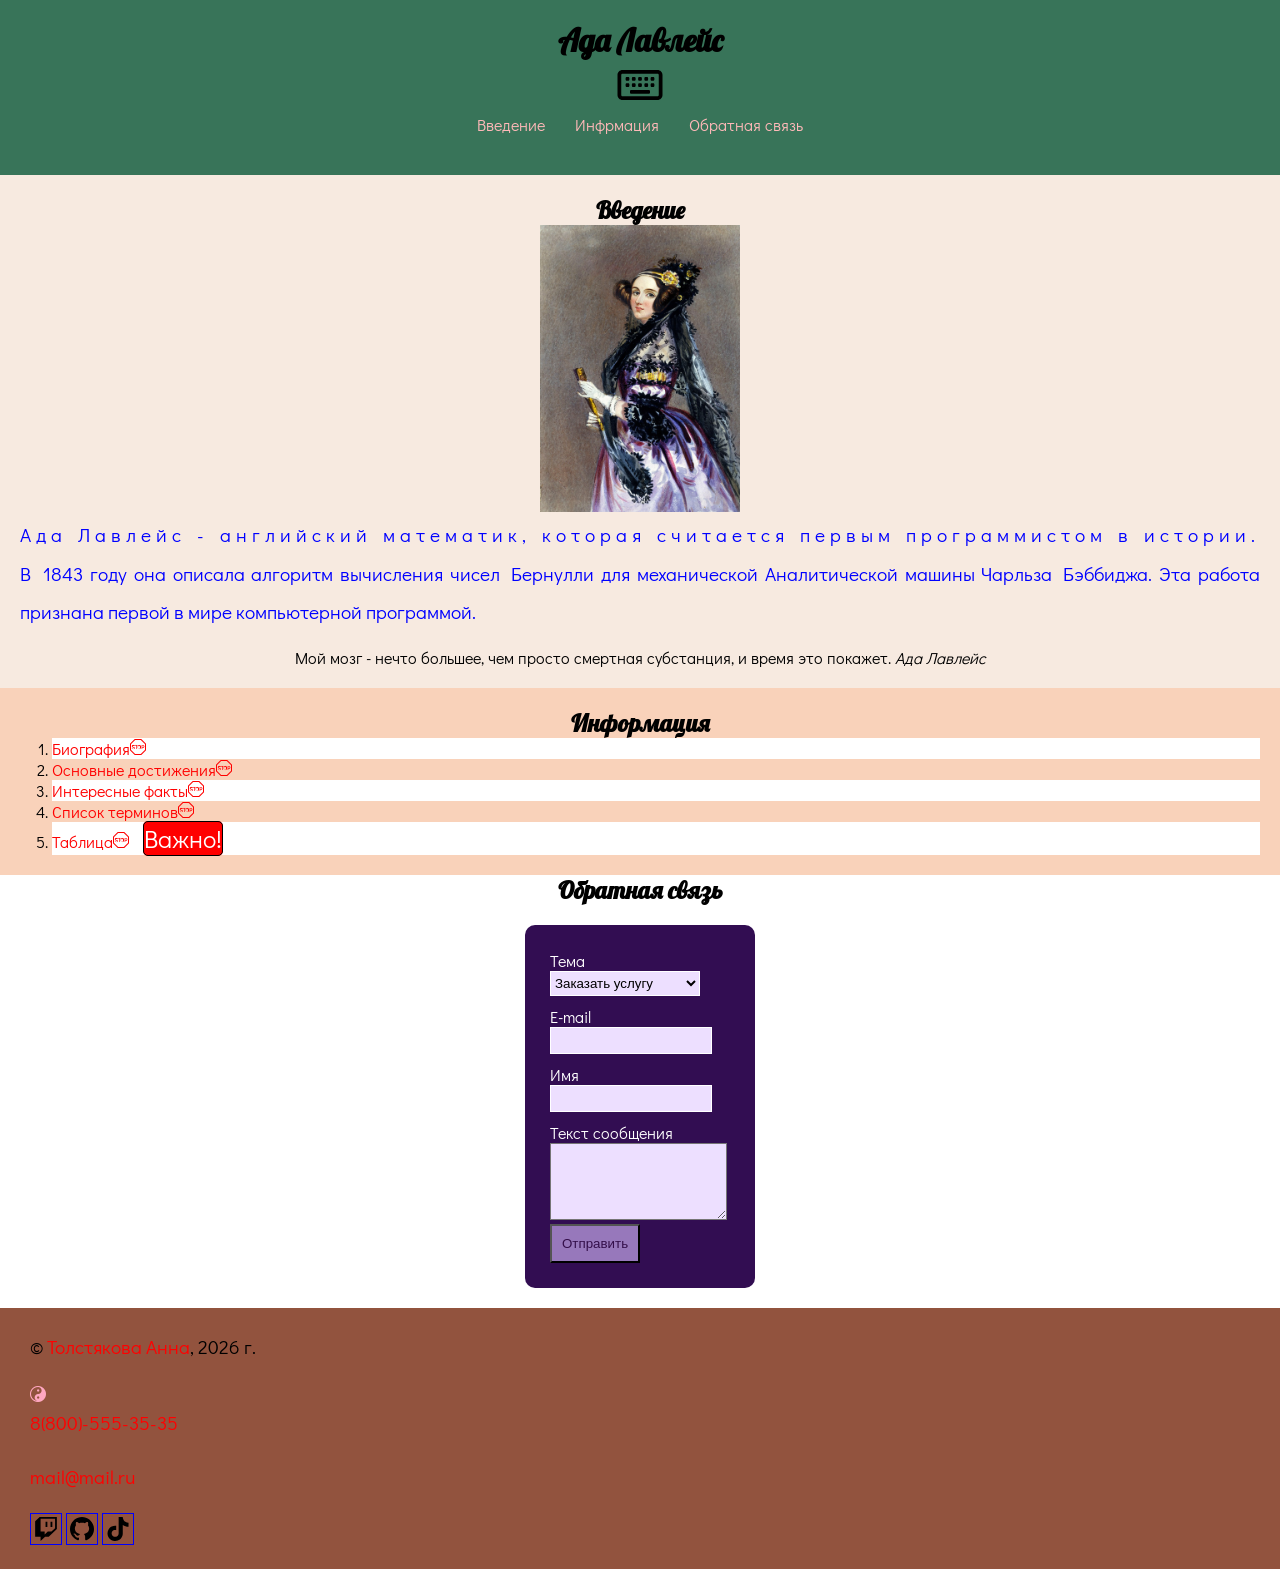
<file: index.html>
<!DOCTYPE html>
<html lang="ru">
  <head>
    <meta charset="UTF-8" />
    <meta name="viewport" content="width=device-width, initial-scale=1.0" />
    <meta name="keywords" content="Ада Лавлейс, Лавлейс, Ада английский математик, первый програмист">
    <meta name="description" content="Ада Лавлейс, введение и информация о ней">
    <link rel="icon" type="image/ico" sizes="32x32" href="img/bee.ico">
    <meta property="og:title" content="Главная страничка">
<meta property="og:site_name" content="Ада Лавлейс">
<meta property="og:url" content="https://fyragar.github.io/project1/">
<meta property="og:description" content="Ада Лавлейс, Лавлейс, Ада английский математик, первый програмист">
<meta property="og:image" content="https://fyragar.github.io/project1/img/Ada_Lovelace_portrait.jpg">

    <!-- Chrome, Firefox OS and Opera -->
<meta name="theme-color" content="29ff70" />

<!-- Windows Phone -->
<meta name="msapplication-navbutton-color" content="29ff70" />

<!-- iOS Safari -->
<meta name="apple-mobile-web-app-capable" content="yes" />
<meta name="apple-mobile-web-app-status-bar-style" content="black-transcluent" />

<!-- Яндекс.Браузер -->
<meta name="viewport" content="ya-title=#29ff70,ya-dock=fade" />


    <title>Ада Лавлейс</title>
    <link rel="stylesheet" href="https://cdn.jsdelivr.net/npm/bootstrap-icons@1.13.1/font/bootstrap-icons.min.css">
    <link rel="preconnect" href="https://fonts.googleapis.com">
<link rel="preconnect" href="https://fonts.gstatic.com" crossorigin>
<link href="https://fonts.googleapis.com/css2?family=Didact+Gothic&display=swap" rel="stylesheet">

    <link rel="preconnect" href="https://fonts.googleapis.com">
<link rel="preconnect" href="https://fonts.gstatic.com" crossorigin>
<link href="https://fonts.googleapis.com/css2?family=Lobster&display=swap" rel="stylesheet">

    <link rel="stylesheet" href="css/style.css" />
  </head>
  <body>
    <header>
      <h1>Ада Лавлейс</h1>
      <img width="50px" src="img/keyboard-regular-full.svg" alt="логотипклавиатура" />
      <nav>
        <ul>
            <li>
                <a href="#about">Введение</a>
            </li>
            <li>
                <a href="#articles">Инфрмация</a>
            </li>
            <li>
              <a href="#feedback">Обратная связь</a>
            </li>
        </ul>
      </nav>
    </header>
    <main>
      <section id="about">
        <h2>Введение</h2>
        <a download href="img/burst-solid-full.svg">
        <img width="200px" src="img/Ada_Lovelace_portrait.jpg" alt="Ада" />
        </a>
        <p class="blue">
          Ада Лавлейс - английский математик, которая считается первым программистом в истории. В 1843 году она описала алгоритм вычисления чисел Бернулли для механической Аналитической машины Чарльза Бэббиджа. Эта работа признана первой в мире компьютерной программой.
        </splan>
        <blockquote>Мой мозг - нечто большее, чем просто смертная субстанция, и время это покажет. <cite>Ада Лавлейс</cite></blockquote>
      </section>

      <section id="articles">
        <h2>Информация</h2>
        <ol>
            <li>
              <a href="article1.html">Биография</a>
            </li>
            <li>
              <a href="article2.html">Основные достижения</a>
            </li>
            <li>
              <a href="article3.html">Интересные факты</a>
            </li>
            <li>
              <a href="article4.html">Список терминов</a>
            </li>
            <li>
              <a href="article5.html">Таблица</a>
            </li>
        </ol>
      </section>
      <section id="feedback">
        <h2>Обратная связь</h2>
        <form class="form_item" action="" id="contact-form">
          <label for="Topic">Тема</label><br>
          <select name="Topic" id="Topic">
            <option value="1" disabled selected>Заказать услугу</option>
            <option value="2">Оставить отзав/замечание</option>
            <option value="3">Предложить сотрудничество</option>
            <option value="4">Другое</option>
          </select><br>
          <label for="E-mail">E-mail</label><br>
          <input type="text" id="login" name="E-mail" required><br>
          <label for="name">Имя</label><br>
          <input type="text" id="pass" name="name" required><br>

          <label for="comment">Текст сообщения</label><br>
          <textarea name="comment" id="comment"
           rows="5" cols="20"></textarea><br>
          
          <input type="submit" value="Отправить"><br>
          
        </form>
      </section>
      
    </main>
    <footer>
      <kk>
      <p>&copy; <a target="_blank" href="https://vk.company/ru/">Толстякова Анна</a>, 2026 г.</p></kk>
      <i class="bi bi-yin-yang"></i>
      <kk><p><a href="tel:88005553535" >8(800)-555-35-35</a></p>
      <p><a href="mailto:mail@mail.ru" >mail@mail.ru</a></p>
      <a target="_blank" href="https://www.twitch.tv/"><img width="30px" src="img/twitch-brands-solid-full.svg" alt="twitch" class="border"> </a>
      <a target="_blank" href="https://github.com/"><img width="30px" src="img/github-brands-solid-full.svg" alt="github" class="border"></a>
      <a target="_blank" href="https://www.tiktok.com/ru-RU/"><img width="30px" src="img/tiktok-brands-solid-full.svg" alt="tiktok" class="border"></a></kk>
    </footer>
  </body>
</html>
</file>
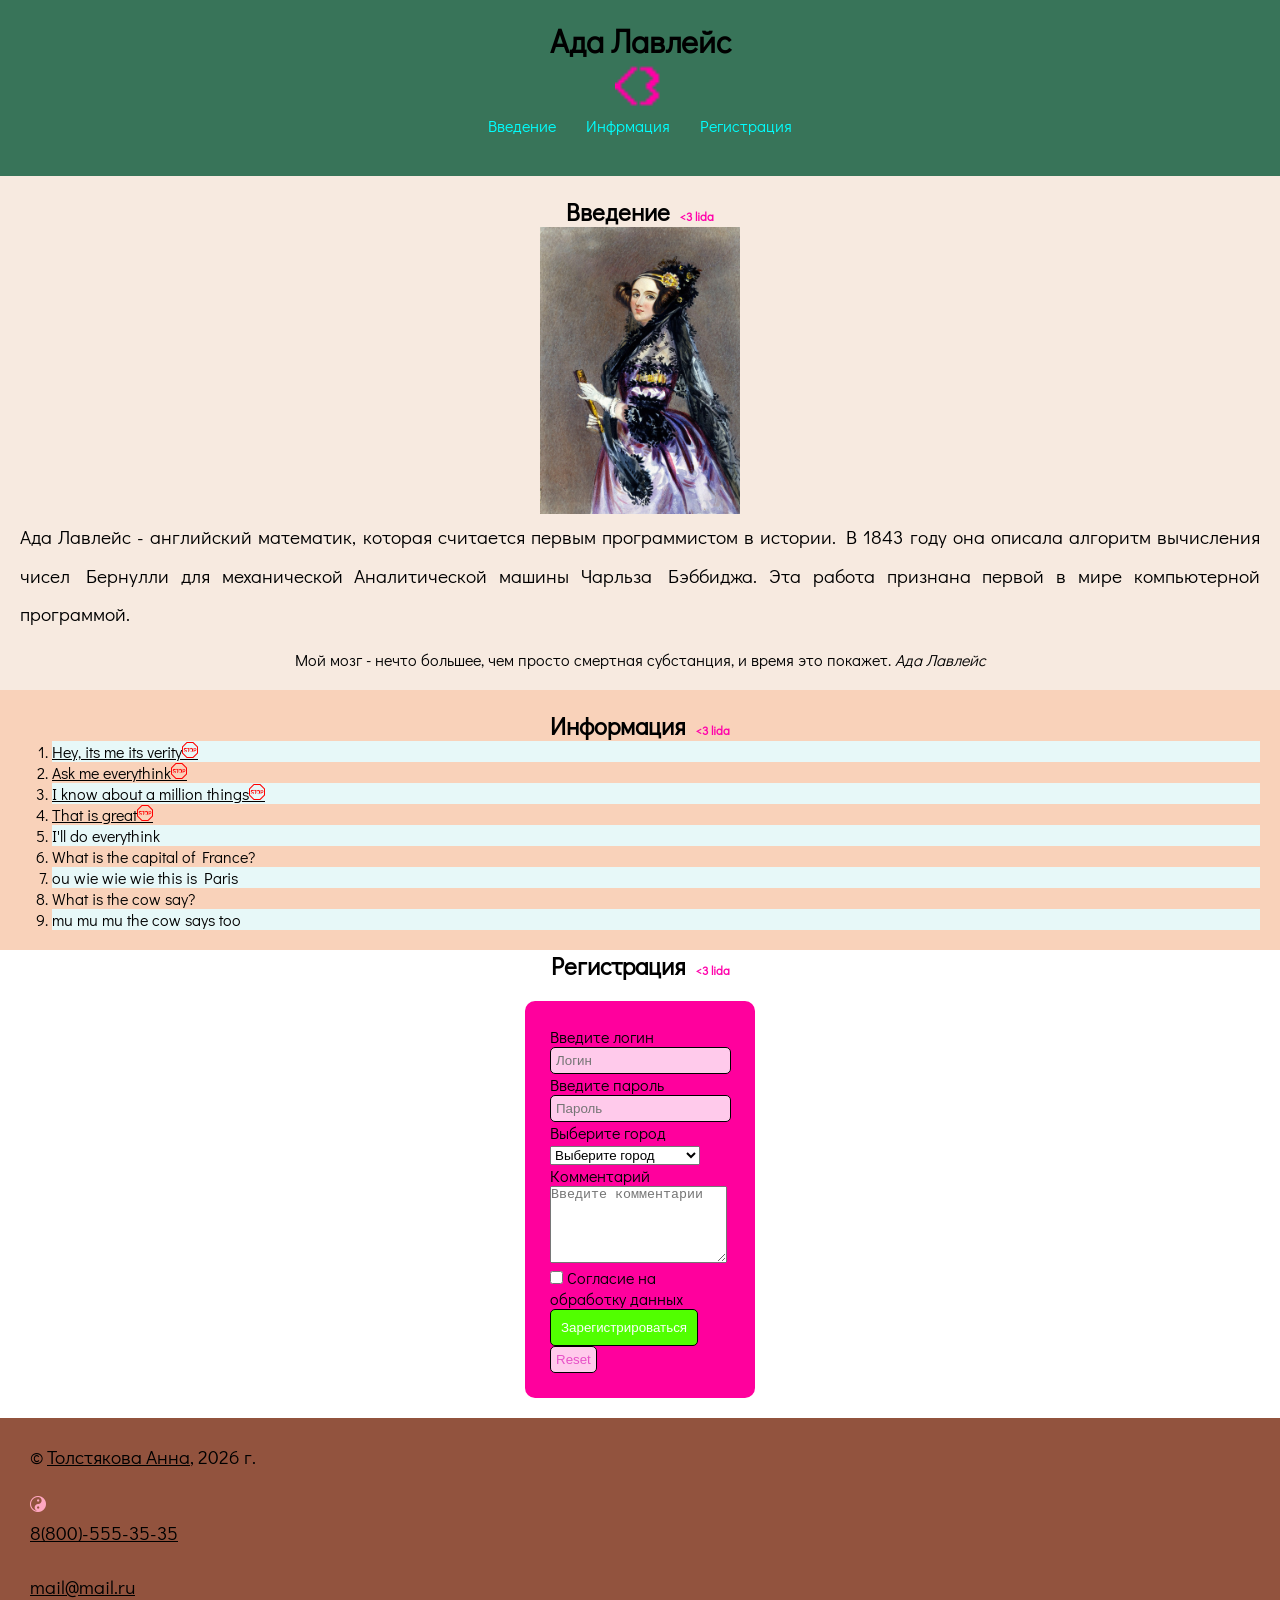
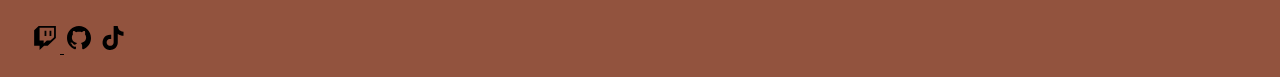
<file: project3/index.html>
<!DOCTYPE html>
<html lang="ru">
  <head>
    <meta charset="UTF-8" />
    <meta name="viewport" content="width=device-width, initial-scale=1.0" />
    <title>Ада Лавлейс</title>
    <link rel="stylesheet" href="https://cdn.jsdelivr.net/npm/bootstrap-icons@1.13.1/font/bootstrap-icons.min.css">
    <link rel="preconnect" href="https://fonts.googleapis.com">
<link rel="preconnect" href="https://fonts.gstatic.com" crossorigin>
<link href="https://fonts.googleapis.com/css2?family=Didact+Gothic&display=swap" rel="stylesheet">

    <link rel="stylesheet" href="css/style.css" />
  </head>
  <body>
    <header>
      <h1>Ада Лавлейс</h1>
      <img width="50px" src="img/favicon.ico" alt="логотипклавиатура" />
      <nav>
        <ul>
            <li>
                <a href="#about">Введение</a>
            </li>
            <li>
                <a href="#articles">Инфрмация</a>
            </li>
            <li>
              <a href="#registration">Регистрация</a>
            </li>
        </ul>
      </nav>
    </header>
    <main>
      <section id="about">
        <h2>Введение</h2>
        <a download href="img/burst-solid-full.svg">
        <img width="200px" src="img/Ada_Lovelace_portrait.jpg" alt="Ада" />
        </a>
        <p>
          Ада Лавлейс - английский математик, которая считается первым программистом в истории. В 1843 году она описала алгоритм вычисления чисел Бернулли для механической Аналитической машины Чарльза Бэббиджа. Эта работа признана первой в мире компьютерной программой.
        </p>
        <blockquote>Мой мозг - нечто большее, чем просто смертная субстанция, и время это покажет. <cite>Ада Лавлейс</cite></blockquote>
      </section>

      <section id="articles">
        <h2>Информация</h2>
        <ol>
            <li>
              <a href="article1.html">Hey, its me its verity</a>
            </li>
            <li>
              <a href="article2.html"> Ask me everythink</a>
            </li>
            <li>
              <a href="article3.html"> I know about a million things</a>
            </li>
            <li>
              <a href="article4.html"> That is great</a>
            </li>
            <li>I'll do everythink</li>
            <li>What is the capital of France?</li>
            <li>ou wie wie wie this is Paris</li>
            <li>What is the cow say?</li>
            <li>mu mu mu the cow says too</li>
        </ol>
      </section>
      <section id="registration">
        <h2>Регистрация</h2>
        <form class="form-reg" action="">
          <label for="login">Введите логин</label><br>
          <input type="text" id="login" name="login" placeholder="Логин" required><br>
          <label for="pass">Введите пароль</label><br>
          <input type="password" id="pass" name="password" placeholder="Пароль" required><br>

          <label for="city">Выберите город</label><br>
          <select name="city" id="city">
            <option value="" disabled selected>Выберите город</option>
            <option value="chel">Челябинск</option>
            <option value="Msk">Москва</option>
            <option value="Mogg">Moggнитогорск</option>
          </select><br>

          <label for="comment">Комментарий</label>
          <textarea name="comment" id="comment" placeholder="Введите комментарии" 
          placeholder="Комментарий" rows="5" cols="20"></textarea><br>
          

          <input type="checkbox" id="argeement" name="argeement">
          <label for="argeement">Согласие на обработку данных</label>

          <input type="submit" value="Зарегистрироваться"><br>
          <input type="reset">
        </form>
      </section>
    </main>
    <footer>
      
      <p>&copy; <a target="_blank" href="https://vk.company/ru/">Толстякова Анна</a>, 2026 г.</p>
      <i class="bi bi-yin-yang"></i>
      <p><a href="tel:88005553535" >8(800)-555-35-35</a></p>
      <p><a href="mailto:mail@mail.ru" >mail@mail.ru</a></p>
      <a target="_blank" href="https://www.twitch.tv/"><img width="30px" src="img/twitch-brands-solid-full.svg" alt="twitch"> </a>
      <a target="_blank" href="https://github.com/"><img width="30px" src="img/github-brands-solid-full.svg" alt="github"></a>
      <a target="_blank" href="https://www.tiktok.com/ru-RU/"><img width="30px" src="img/tiktok-brands-solid-full.svg" alt="tiktok"></a>
    </footer>
  </body>
</html>
</file>
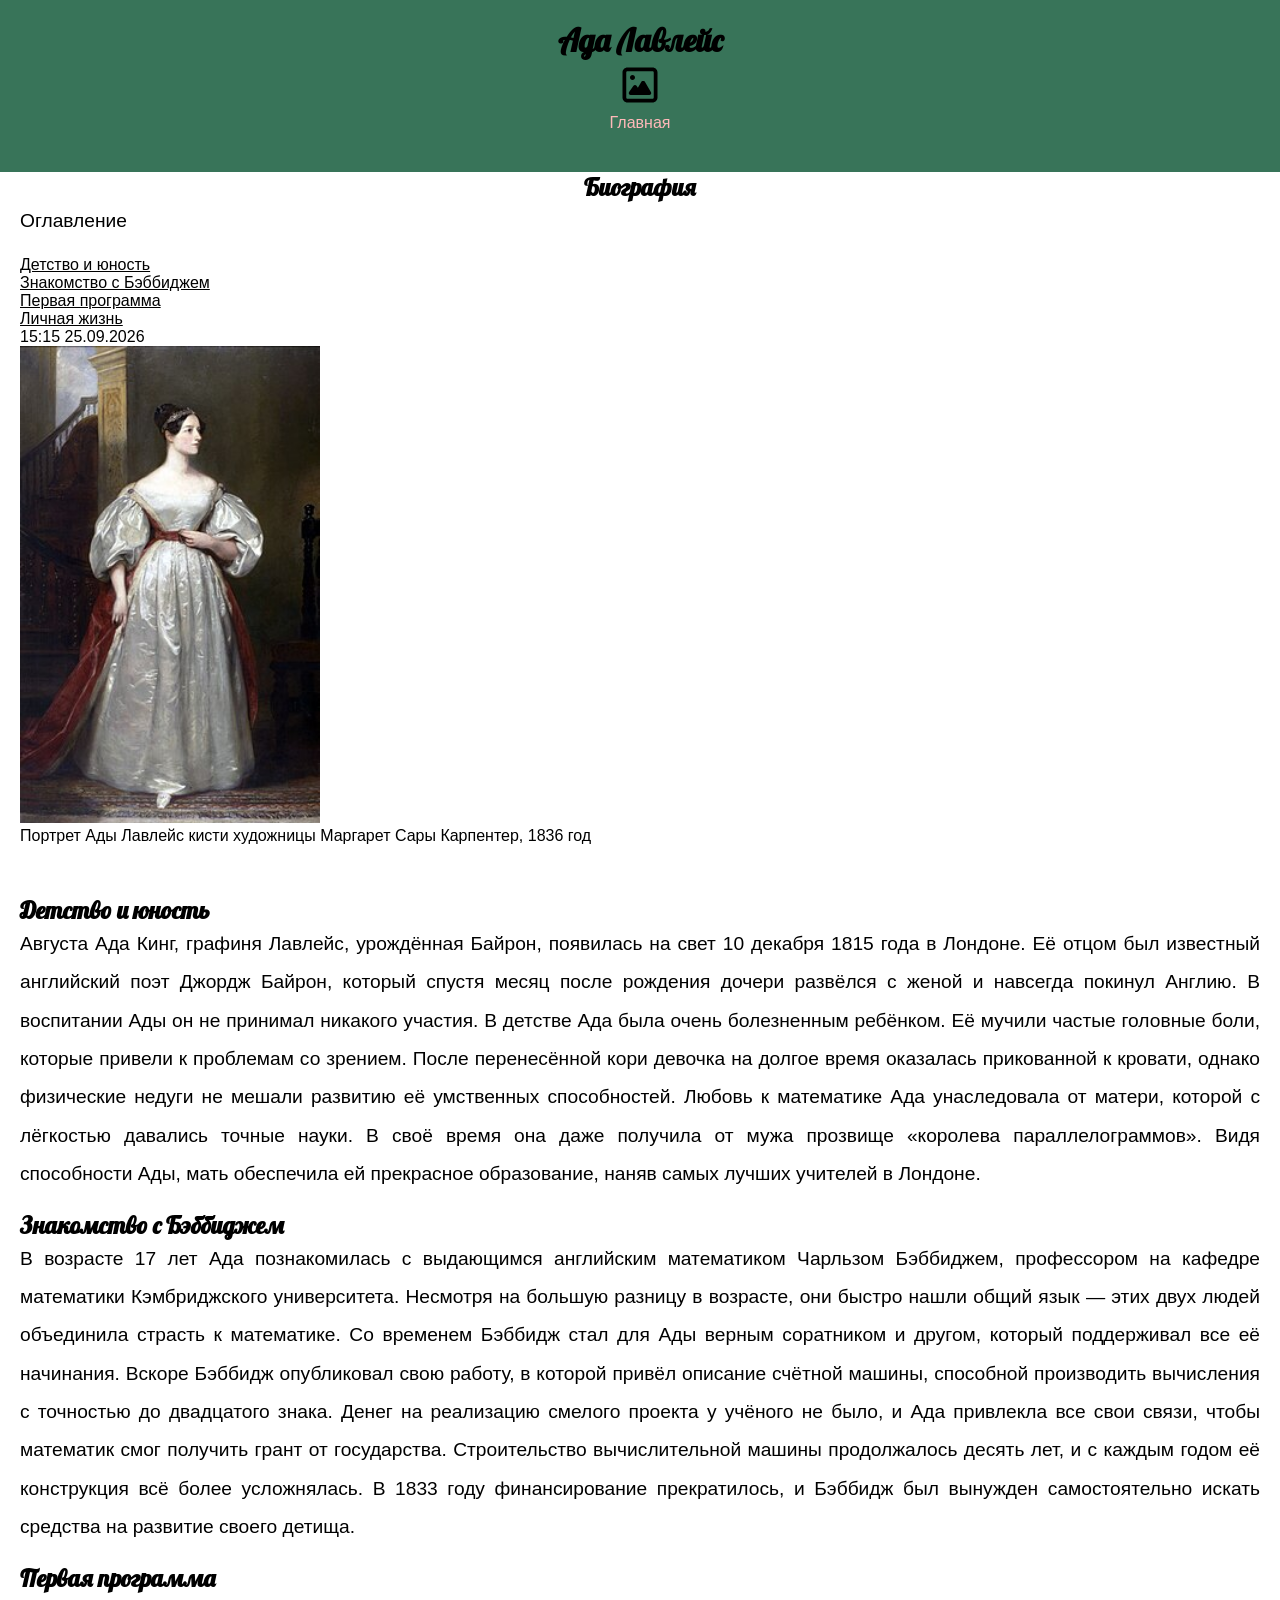
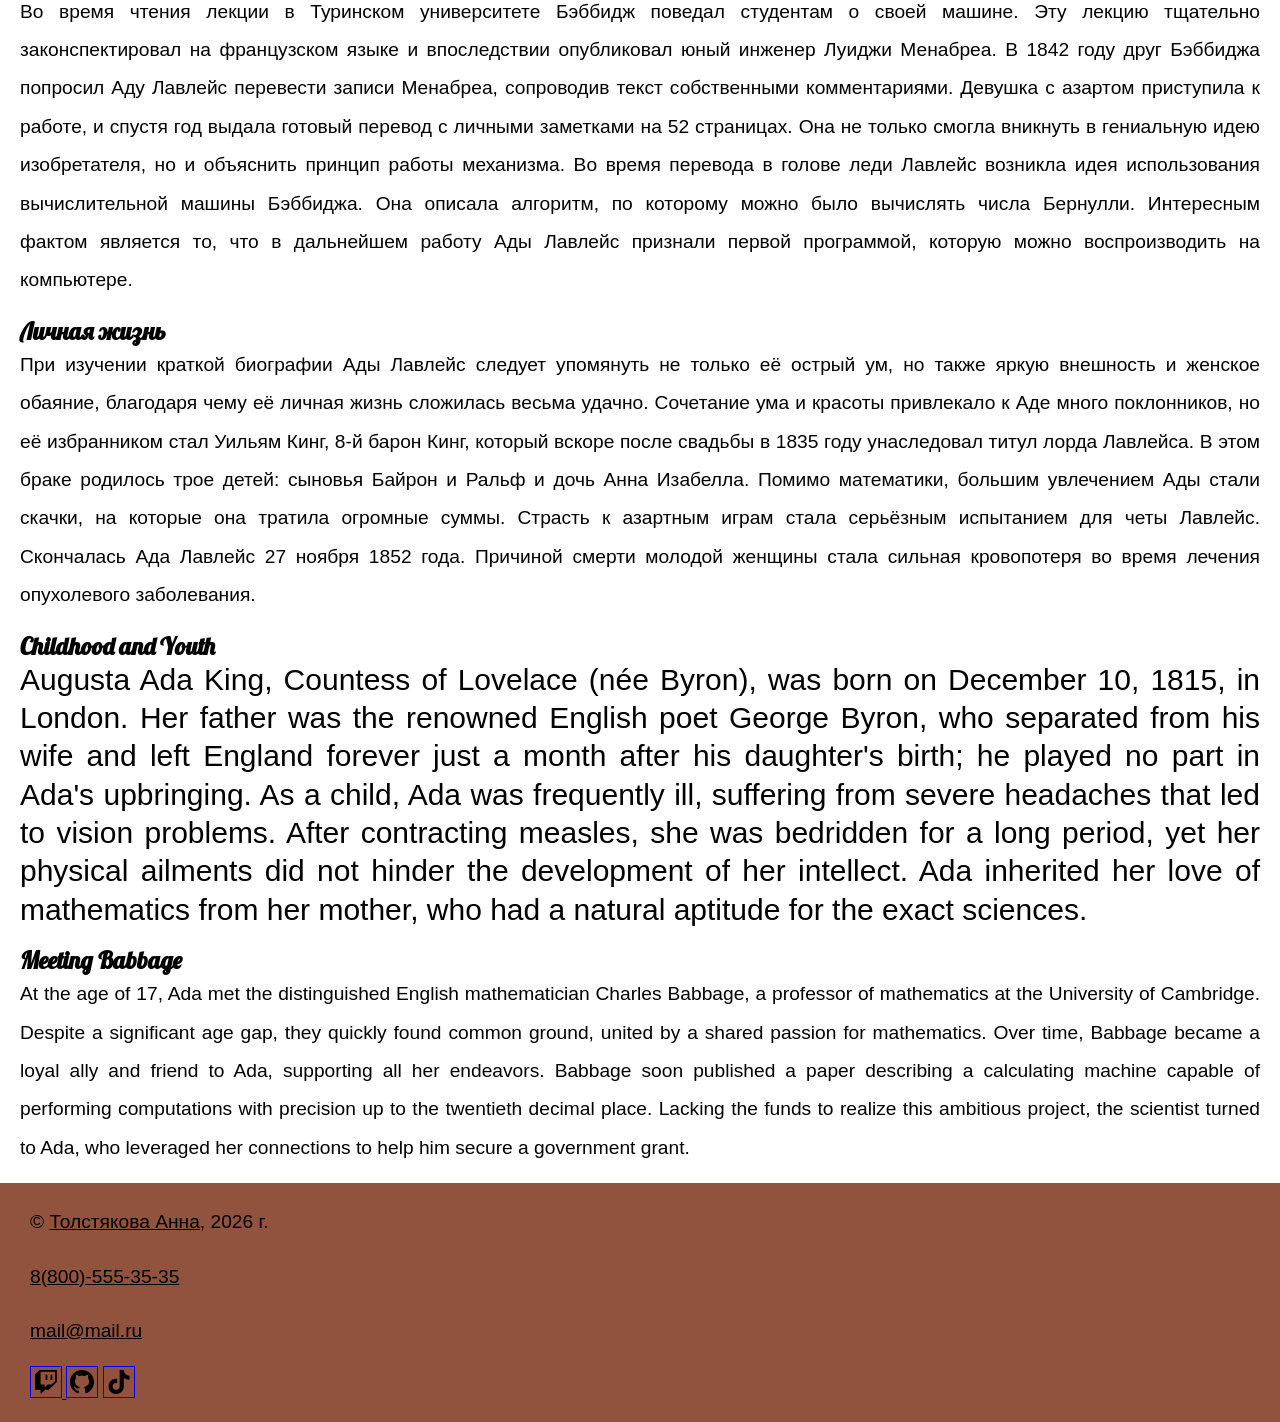
<file: article1.html>
<!DOCTYPE html>
<html lang="ru">
  <head>
    <meta charset="UTF-8" />
    <meta name="viewport" content="width=device-width, initial-scale=1.0" />
    <meta name="keywords" content="Ада Лавлейс, Ада Лавлейс биография, биография первого програмиста">
    <meta name="description" content="краткая биография Ады Лавлейс">
    <link rel="icon" type="image/ico" sizes="32x32" href="img/bee.ico">
    <meta property="og:title" content="Главная страничка">
<meta property="og:site_name" content="Ада Лавлейс">
<meta property="og:url" content="https://fyragar.github.io/project1/">
<meta property="og:description" content="Ада Лавлейс, Ада Лавлейс биография, биография первого програмиста">
<meta property="og:image" content="https://fyragar.github.io/project1/img/Ada_Lovelace_portrait.jpg">

    <!-- Chrome, Firefox OS and Opera -->
<meta name="theme-color" content="29ff70" />

<!-- Windows Phone -->
<meta name="msapplication-navbutton-color" content="29ff70" />

<!-- iOS Safari -->
<meta name="apple-mobile-web-app-capable" content="yes" />
<meta name="apple-mobile-web-app-status-bar-style" content="black-transcluent" />

<!-- Яндекс.Браузер -->
<meta name="viewport" content="ya-title=#29ff70,ya-dock=fade" />
    <title>Ада Лавлейс</title>
    <link rel="stylesheet" href="https://cdn.jsdelivr.net/npm/bootstrap-icons@1.13.1/font/bootstrap-icons.min.css">
    <link rel="preconnect" href="https://fonts.googleapis.com">
<link rel="preconnect" href="https://fonts.gstatic.com" crossorigin>
<link href="https://fonts.googleapis.com/css2?family=Pixelify+Sans:wght@400..700&family=Press+Start+2P&display=swap" rel="stylesheet">

    <link rel="preconnect" href="https://fonts.googleapis.com">
<link rel="preconnect" href="https://fonts.gstatic.com" crossorigin>
<link href="https://fonts.googleapis.com/css2?family=Lobster&display=swap" rel="stylesheet">

    <link rel="stylesheet" href="css/style.css" />
  </head>
  <body>
    <header>
      <h1>Ада Лавлейс</h1>
      <img width="50px" src="img/био.svg" alt="логотип" />
      <nav>
        <ul>
            <li>
                <a href="index.html">Главная</a>
            </li>
        </ul>
      </nav>
    </header>
    <main>
      <section class="content">
        <h2>Биография</h2>
        <p>Оглавление</p>
        
        <a href="#child">Детство и юность</a><br>
        <a href="#znk">Знакомство  с Бэббиджем</a><br>
        <a href="#first">Первая программа</a><br>
        <a href="#lichn">Личная жизнь</a><br>
        <time datetime="2026-09-25T15:15"> 15:15 25.09.2026</time>
        <figure>
        <img width="300px" src= "img/Ада01.jpg" alt="Портрет Ады Лавлейс кисти художницы Маргарет Сары Карпентер, 1836 год">
        <figcaption>Портрет Ады Лавлейс кисти художницы Маргарет Сары Карпентер, 1836 год</figcaption>
        </figure>
        <h3 id="child">Детство и юность</h3>
        <p>
Августа Ада Кинг, графиня Лавлейс, урождённая Байрон, появилась на свет 10 декабря 1815 года в Лондоне. Её отцом был известный английский поэт Джордж Байрон, который спустя месяц после рождения дочери развёлся с женой и навсегда покинул Англию. В воспитании Ады он не принимал никакого участия.
В детстве Ада была очень болезненным ребёнком. Её мучили частые головные боли, которые привели к проблемам со зрением. После перенесённой кори девочка на долгое время оказалась прикованной к кровати, однако физические недуги не мешали развитию её умственных способностей.
Любовь к математике Ада унаследовала от матери, которой с лёгкостью давались точные науки. В своё время она даже получила от мужа прозвище «королева параллелограммов». Видя способности Ады, мать обеспечила ей прекрасное образование, наняв самых лучших учителей в Лондоне.</p>
        <h3 id="znk" >Знакомство с Бэббиджем</h3>
        <p>
В возрасте 17 лет Ада познакомилась с выдающимся английским математиком Чарльзом Бэббиджем, профессором на кафедре математики Кэмбриджского университета. Несмотря на большую разницу в возрасте, они быстро нашли общий язык — этих двух людей объединила страсть к математике. Со временем Бэббидж стал для Ады верным соратником и другом, который поддерживал все её начинания.
Вскоре Бэббидж опубликовал свою работу, в которой привёл описание счётной машины, способной производить вычисления с точностью до двадцатого знака. Денег на реализацию смелого проекта у учёного не было, и Ада привлекла все свои связи, чтобы математик смог получить грант от государства.
Строительство вычислительной машины продолжалось десять лет, и с каждым годом её конструкция всё более усложнялась. В 1833 году финансирование прекратилось, и Бэббидж был вынужден самостоятельно искать средства на развитие своего детища.
        </p>
        <h3 id="first">Первая программа</h3>
        <p>Во время чтения лекции в Туринском университете Бэббидж поведал студентам о своей машине. Эту лекцию тщательно законспектировал на французском языке и впоследствии опубликовал юный инженер Луиджи Менабреа.
В 1842 году друг Бэббиджа попросил Аду Лавлейс перевести записи Менабреа, сопроводив текст собственными комментариями. Девушка с азартом приступила к работе, и спустя год выдала готовый перевод с личными заметками на 52 страницах. Она не только смогла вникнуть в гениальную идею изобретателя, но и объяснить принцип работы механизма.
Во время перевода в голове леди Лавлейс возникла идея использования вычислительной машины Бэббиджа. Она описала алгоритм, по которому можно было вычислять числа Бернулли. Интересным фактом является то, что в дальнейшем работу Ады Лавлейс признали первой программой, которую можно воспроизводить на компьютере.
        </p>
        <h3 id="lichn">Личная жизнь</h3>
        <p>
          При изучении краткой биографии Ады Лавлейс следует упомянуть не только её острый ум, но также яркую внешность и женское обаяние, благодаря чему её личная жизнь сложилась весьма удачно.
Сочетание ума и красоты привлекало к Аде много поклонников, но её избранником стал Уильям Кинг, 8-й барон Кинг, который вскоре после свадьбы в 1835 году унаследовал титул лорда Лавлейса. В этом браке родилось трое детей: сыновья Байрон и Ральф и дочь Анна Изабелла.
Помимо математики, большим увлечением Ады стали скачки, на которые она тратила огромные суммы. Страсть к азартным играм стала серьёзным испытанием для четы Лавлейс.
Скончалась Ада Лавлейс 27 ноября 1852 года. Причиной смерти молодой женщины стала сильная кровопотеря во время лечения опухолевого заболевания.
        </p>
        <h3>Childhood and Youth</h3>
        <p lang="en">
          Augusta Ada King, Countess of Lovelace (née Byron), was born on December 10, 1815, in London. Her father was the renowned English poet George Byron, who separated from his wife and left England forever just a month after his daughter's birth; he played no part in Ada's upbringing. As a child, Ada was frequently ill, suffering from severe headaches that led to vision problems. After contracting measles, she was bedridden for a long period, yet her physical ailments did not hinder the development of her intellect. Ada inherited her love of mathematics from her mother, who had a natural aptitude for the exact sciences.
        </p>
        <h3>Meeting Babbage</h3>
        <p>
          At the age of 17, Ada met the distinguished English mathematician Charles Babbage, a professor of mathematics at the University of Cambridge. Despite a significant age gap, they quickly found common ground, united by a shared passion for mathematics. Over time, Babbage became a loyal ally and friend to Ada, supporting all her endeavors. Babbage soon published a paper describing a calculating machine capable of performing computations with precision up to the twentieth decimal place. Lacking the funds to realize this ambitious project, the scientist turned to Ada, who leveraged her connections to help him secure a government grant.
        </p>
      </section>
    </main>
    <footer>
      <p>&copy; <a target="_blank" href="https://vk.company/ru/">Толстякова Анна</a>, 2026 г.</p>
      <p><a href="tel:88005553535" >8(800)-555-35-35</a></p>
      <p><a href="mailto:mail@mail.ru" >mail@mail.ru</a></p>
      <a target="_blank" href="https://www.twitch.tv/"><img width="30px" src="img/twitch-brands-solid-full.svg" alt="twitch" class="border"> </a>
      <a target="_blank" href="https://github.com/"><img width="30px" src="img/github-brands-solid-full.svg" alt="github" class="border"></a>
      <a target="_blank" href="https://www.tiktok.com/ru-RU/"><img width="30px" src="img/tiktok-brands-solid-full.svg" alt="tiktok" class="border"></a>
    </footer>
  </body>
</html>
</file>
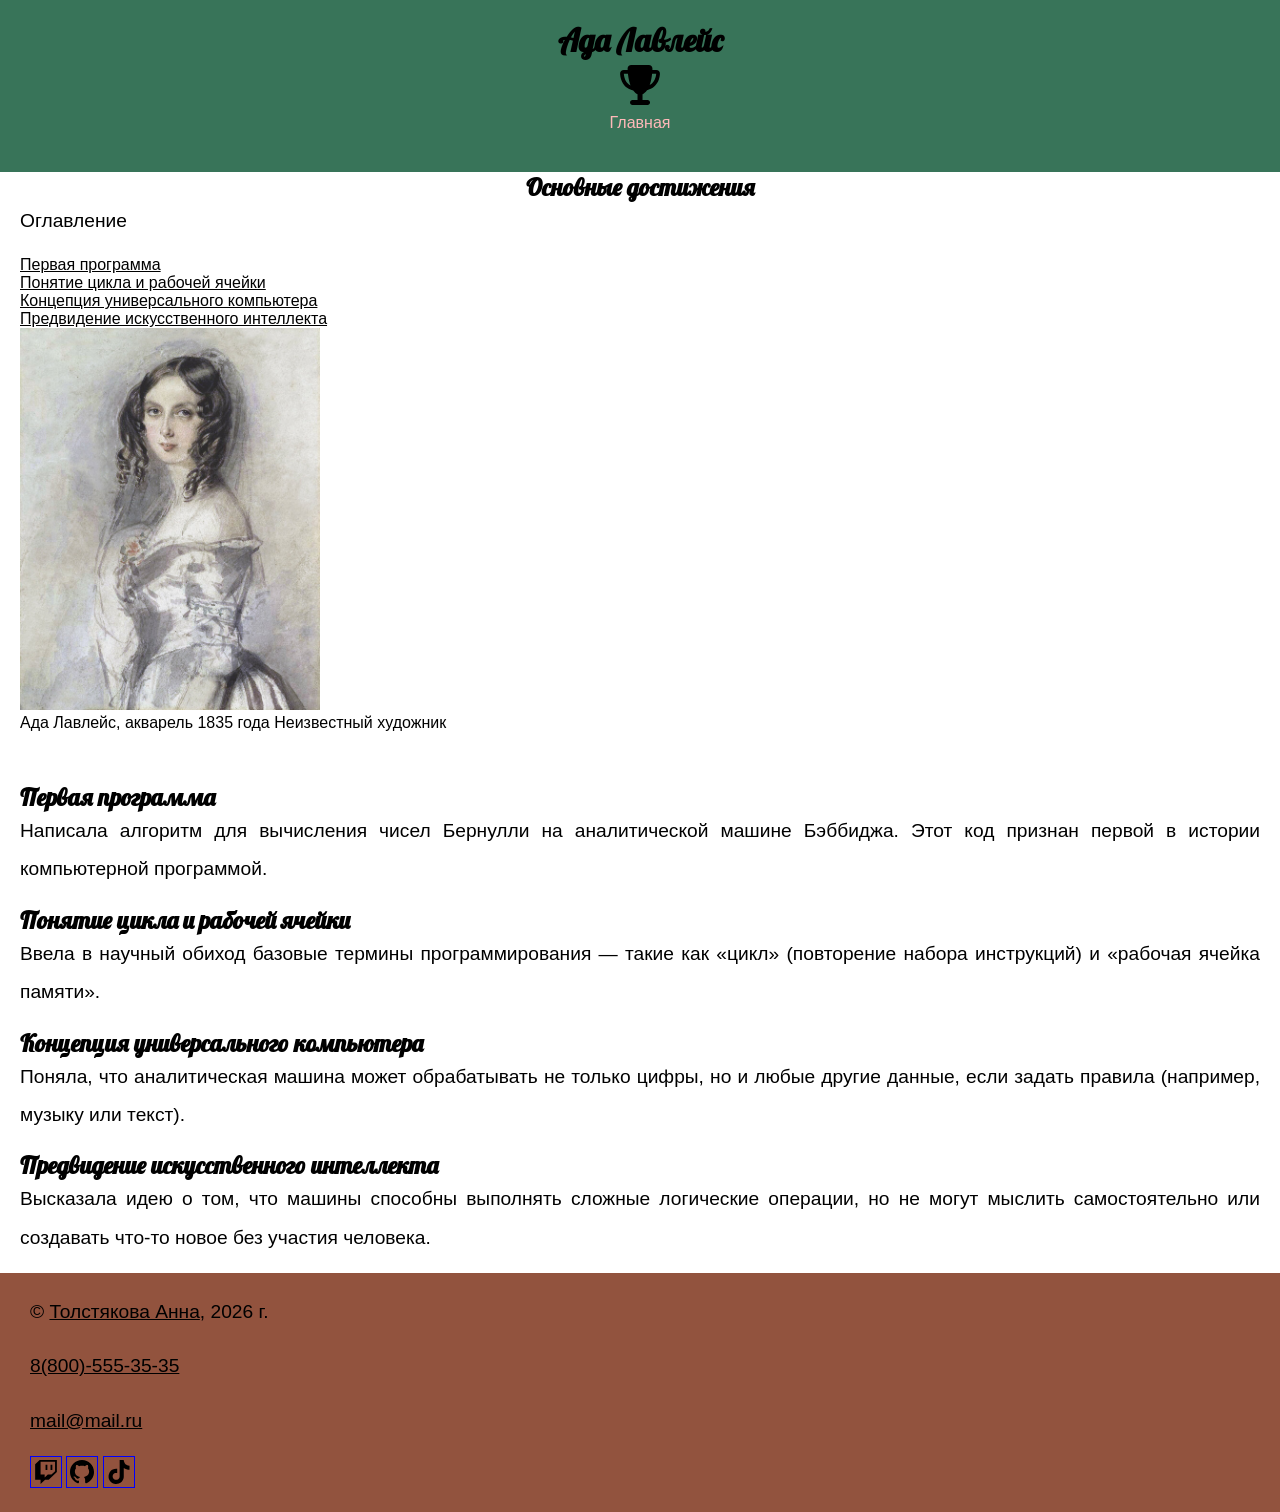
<file: article2.html>
<!DOCTYPE html>
<html lang="ru">
  <head>
    <meta charset="UTF-8" />
    <meta name="viewport" content="width=device-width, initial-scale=1.0" />
    <meta name="keywords" content="Ада Лавлейс, достижения Ады Лавлейс">
    <meta name="description" content="основные достижения Ады Лавлейс">
    <link rel="icon" type="image/ico" sizes="32x32" href="img/bee.ico">
    <meta property="og:title" content="Главная страничка">
<meta property="og:site_name" content="Ада Лавлейс">
<meta property="og:url" content="https://fyragar.github.io/project1/">
<meta property="og:description" content="Ада Лавлейс, достижения Ады Лавлейс">
<meta property="og:image" content="https://fyragar.github.io/project1/img/Ada_Lovelace_portrait.jpg">

    <!-- Chrome, Firefox OS and Opera -->
<meta name="theme-color" content="29ff70" />

<!-- Windows Phone -->
<meta name="msapplication-navbutton-color" content="29ff70" />

<!-- iOS Safari -->
<meta name="apple-mobile-web-app-capable" content="yes" />
<meta name="apple-mobile-web-app-status-bar-style" content="black-transcluent" />

<!-- Яндекс.Браузер -->
<meta name="viewport" content="ya-title=#29ff70,ya-dock=fade" />

    <title>Основные достижения</title>
    <link rel="stylesheet" href="https://cdn.jsdelivr.net/npm/bootstrap-icons@1.13.1/font/bootstrap-icons.min.css">
    <link rel="preconnect" href="https://fonts.googleapis.com">
<link rel="preconnect" href="https://fonts.gstatic.com" crossorigin>
<link href="https://fonts.googleapis.com/css2?family=Pixelify+Sans:wght@400..700&family=Press+Start+2P&display=swap" rel="stylesheet">

    <link rel="preconnect" href="https://fonts.googleapis.com">
<link rel="preconnect" href="https://fonts.gstatic.com" crossorigin>
<link href="https://fonts.googleapis.com/css2?family=Lobster&display=swap" rel="stylesheet">

    <link rel="stylesheet" href="css/style.css" />
  </head>
  <body>
    <header>
      <h1>Ада Лавлейс</h1>
      <img width="50px" src="img/dostigenie.svg" alt="логотип" />
      <nav>
        <ul>
            <li>
                <a href="index.html">Главная</a>
            </li>
        </ul>
      </nav>
    </header>
    <main>
      <section class="content">
        <h2>Основные достижения</h2>
        <p>Оглавление</p>
        <a href="#firstpr">Первая программа</a><br>
        <a href="#pon">Понятие цикла и рабочей ячейки</a><br>
        <a href="#konc">Концепция универсального компьютера</a><br>
        <a href="#predv">Предвидение искусственного интеллекта</a><br>

        <figure>
        <img width="300px" src= "img/Ада02.jpg" alt="Ада Лавлейс, акварель 1835 года
        Неизвестный художник">
        <figcaption>Ада Лавлейс, акварель 1835 года
        Неизвестный художник</figcaption>
        </figure>
        <h3 id="firstpr">Первая программа</h3>
        <p>Написала алгоритм для вычисления чисел Бернулли на аналитической машине Бэббиджа. Этот код признан первой в истории компьютерной программой.</p>
        <h3 id="pon">Понятие цикла и рабочей ячейки</h3>
        <p> Ввела в научный обиход базовые термины программирования — такие как «цикл» (повторение набора инструкций) и «рабочая ячейка памяти».</p>
        <h3 id="konc">Концепция универсального компьютера</h3>
        <p>Поняла, что аналитическая машина может обрабатывать не только цифры, но и любые другие данные, если задать правила (например, музыку или текст).</p>
        <h3 id="predv">Предвидение искусственного интеллекта</h3>
        <p>Высказала идею о том, что машины способны выполнять сложные логические операции, но не могут мыслить самостоятельно или создавать что-то новое без участия человека.</p>
      </section>
    </main>
    <footer>
      <p>&copy;  <a target="_blank" href="https://vk.company/ru/">Толстякова Анна</a>, 2026 г.</p>
      <p><a href="tel:88005553535" >8(800)-555-35-35</a></p>
      <p><a href="mailto:mail@mail.ru" >mail@mail.ru</a></p>
      <a target="_blank" href="https://www.twitch.tv/"><img width="30px" src="img/twitch-brands-solid-full.svg" alt="twitch" class="border"></a>
      <a target="_blank" href="https://github.com/"><img width="30px" src="img/github-brands-solid-full.svg" alt="github" class="border"></a>
      <a target="_blank" href="https://www.tiktok.com/ru-RU/"><img width="30px" src="img/tiktok-brands-solid-full.svg" alt="tiktok" class="border"></a>
    </footer>
  </body>
</html>
</file>
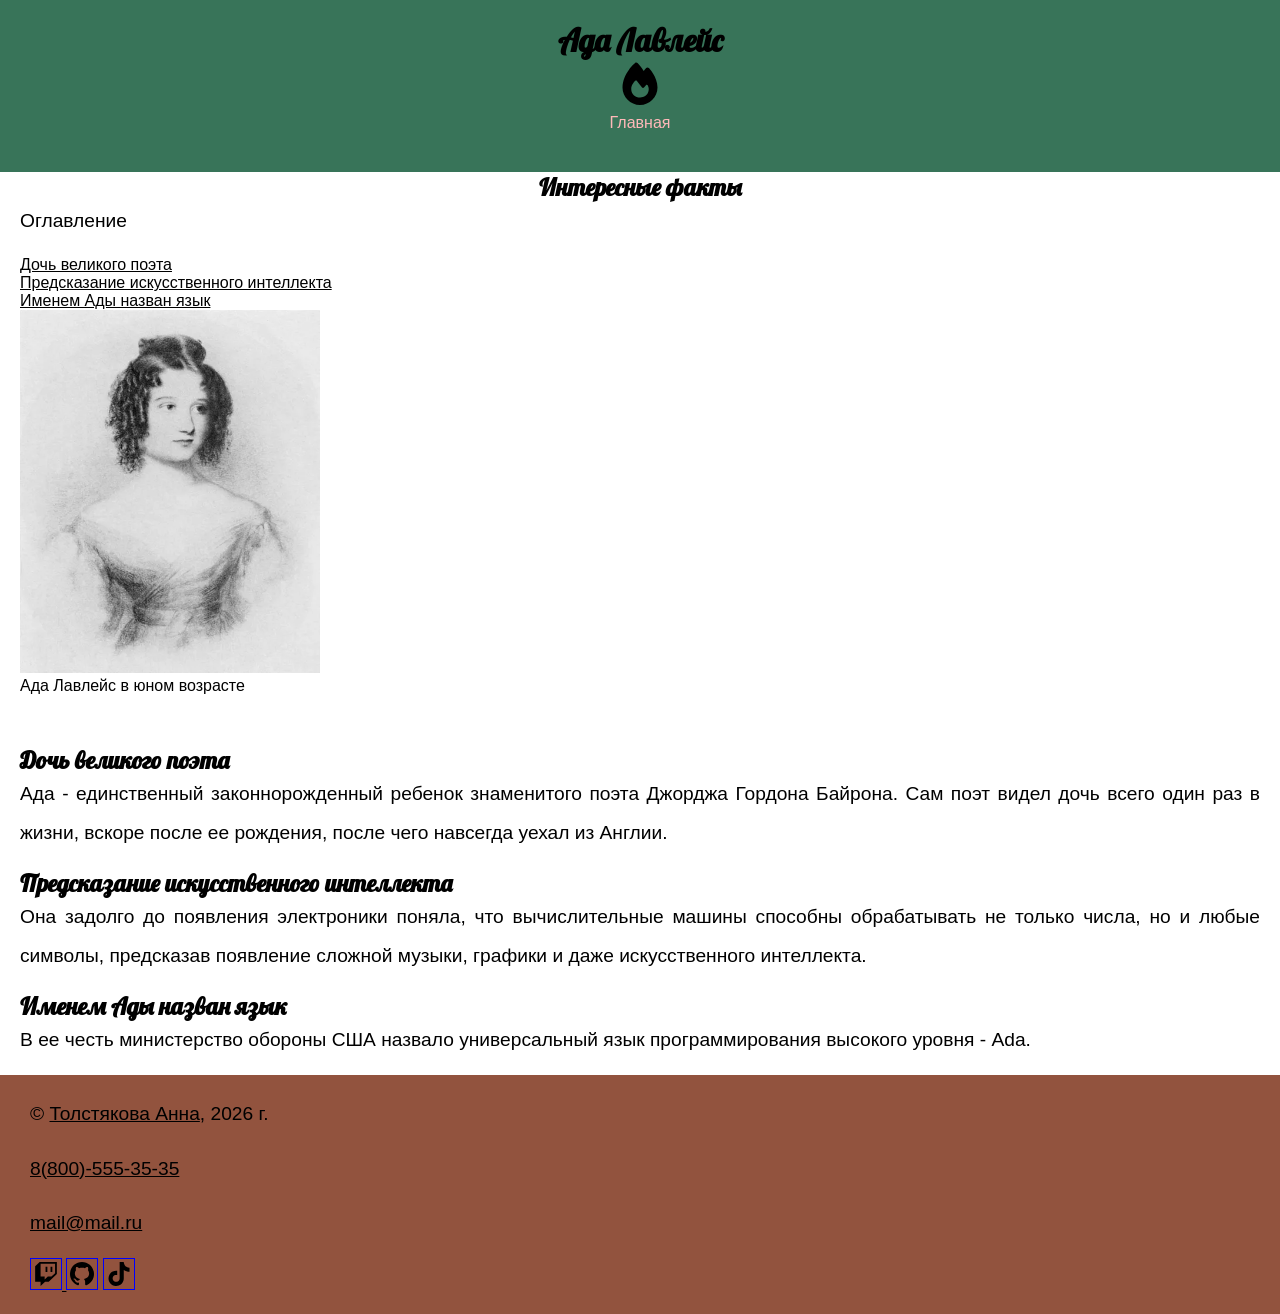
<file: article3.html>
<!DOCTYPE html>
<html lang="ru">
  <head>
    <meta charset="UTF-8" />
    <meta name="viewport" content="width=device-width, initial-scale=1.0" />
    <meta name="keywords" content="Ада Лавлейс, Лавлейс, Интересные факты об Аде Лавлейс">
    <meta name="description" content="Интересные факты об Аде Лавлейс">
    <link rel="icon" type="image/ico" sizes="32x32" href="img/bee.ico">
    <meta property="og:title" content="Главная страничка">
<meta property="og:site_name" content="Ада Лавлейс">
<meta property="og:url" content="https://fyragar.github.io/project1/">
<meta property="og:description" content="Ада Лавлейс, Лавлейс, Интересные факты об Аде Лавлейс">
<meta property="og:image" content="https://fyragar.github.io/project1/img/Ada_Lovelace_portrait.jpg">

    <!-- Chrome, Firefox OS and Opera -->
<meta name="theme-color" content="29ff70" />

<!-- Windows Phone -->
<meta name="msapplication-navbutton-color" content="29ff70" />

<!-- iOS Safari -->
<meta name="apple-mobile-web-app-capable" content="yes" />
<meta name="apple-mobile-web-app-status-bar-style" content="black-transcluent" />

<!-- Яндекс.Браузер -->
<meta name="viewport" content="ya-title=#29ff70,ya-dock=fade" />

    <title>Интересные факты</title>
    <link rel="stylesheet" href="https://cdn.jsdelivr.net/npm/bootstrap-icons@1.13.1/font/bootstrap-icons.min.css">
    <link rel="preconnect" href="https://fonts.googleapis.com">
<link rel="preconnect" href="https://fonts.gstatic.com" crossorigin>
<link href="https://fonts.googleapis.com/css2?family=Pixelify+Sans:wght@400..700&family=Press+Start+2P&display=swap" rel="stylesheet">

    <link rel="preconnect" href="https://fonts.googleapis.com">
<link rel="preconnect" href="https://fonts.gstatic.com" crossorigin>
<link href="https://fonts.googleapis.com/css2?family=Lobster&display=swap" rel="stylesheet">

    <link rel="stylesheet" href="css/style.css" />
  </head>
  <body>
    <header>
      <h1>Ада Лавлейс</h1>
      <img width="50px" src="img/fire-solid-full.svg" alt="логотип" />
      <nav>
        <ul>
            <li>
                <a href="index.html">Главная</a>
            </li>
        </ul>
      </nav>
    </header>
    <main>
      <section class="content">
        <h2>Интересные факты</h2>
        <p>Оглавление</p>
        <a href="#daughter">Дочь великого поэта</a><br>
        <a href="#predsk">Предсказание искусственного интеллекта</a><br>
        <a href="#nameAda">Именем Ады назван язык</a>

        <figure>
        <img width="300px" src= "img/Ада03.webp" alt="Ада Лавлейс в юном возрасте">
        <figcaption>Ада Лавлейс в юном возрасте</figcaption>
        </figure>
       <h3 id="daughter">Дочь великого поэта</h3>
       <p> Ада - единственный законнорожденный ребенок знаменитого поэта Джорджа Гордона Байрона. Сам поэт видел дочь всего один раз в жизни, вскоре после ее рождения, после чего навсегда уехал из Англии.</p>
       <h3 id="predsk">Предсказание искусственного интеллекта</h3>
       <p>Она задолго до появления электроники поняла, что вычислительные машины способны обрабатывать не только числа, но и любые символы, предсказав появление сложной музыки, графики и даже искусственного интеллекта.</p>
       <h3 id="nameAda">Именем Ады назван язык</h3>
       <p>В ее честь министерство обороны США назвало универсальный язык программирования высокого уровня - Ada.</p>
      </section>
    </main>
    <footer>
      <p>&copy; <a target="_blank" href="https://vk.company/ru/">Толстякова Анна</a>, 2026 г.</p>
      <p><a href="tel:88005553535" >8(800)-555-35-35</a></p>
      <p><a href="mailto:mail@mail.ru" >mail@mail.ru</a></p>
      <a target="_blank" href="https://www.twitch.tv/"><img width="30px" src="img/twitch-brands-solid-full.svg" alt="twitch" class="border"> </a>
      <a target="_blank" href="https://github.com/"><img width="30px" src="img/github-brands-solid-full.svg" alt="github" class="border"></a>
      <a target="_blank" href="https://www.tiktok.com/ru-RU/"><img width="30px" src="img/tiktok-brands-solid-full.svg" alt="tiktok" class="border"></a>
    </footer>
  </body>
</html>
</file>
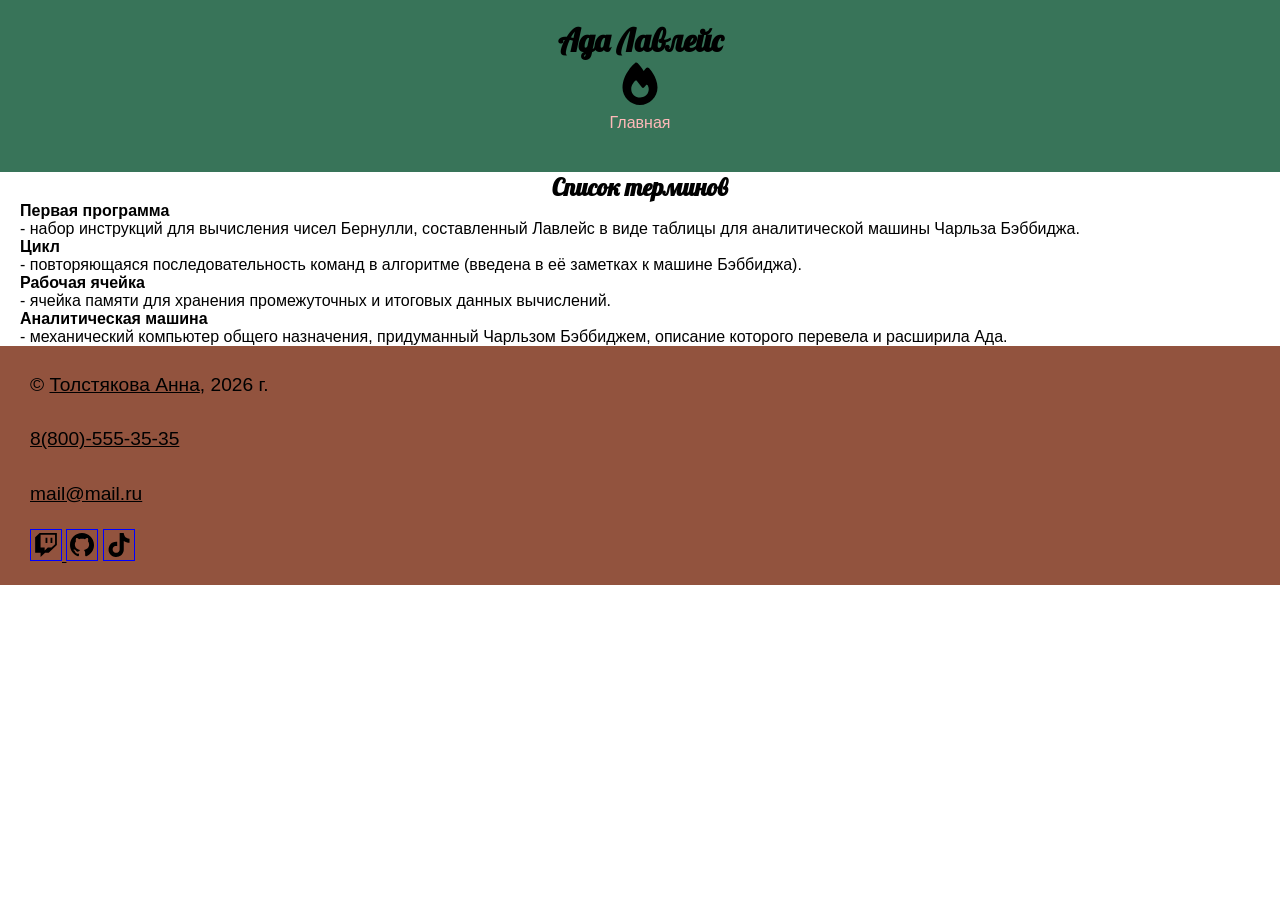
<file: article4.html>
<!DOCTYPE html>
<html lang="ru">
  <head>
    <meta charset="UTF-8" />
    <meta name="viewport" content="width=device-width, initial-scale=1.0" />
    <meta name="keywords" content="Ада Лавлейс,список терминов">
    <meta name="description" content="Список терминов, который может встречаться при изучении Ады Лавлейс">
    <link rel="icon" type="image/ico" sizes="32x32" href="img/bee.ico">
    <meta property="og:title" content="Главная страничка">
<meta property="og:site_name" content="Ада Лавлейс">
<meta property="og:url" content="https://fyragar.github.io/project1/">
<meta property="og:description" content="Ада Лавлейс,список терминов">
<meta property="og:image" content="https://fyragar.github.io/project1/img/Ada_Lovelace_portrait.jpg">

    <!-- Chrome, Firefox OS and Opera -->
<meta name="theme-color" content="29ff70" />

<!-- Windows Phone -->
<meta name="msapplication-navbutton-color" content="29ff70" />

<!-- iOS Safari -->
<meta name="apple-mobile-web-app-capable" content="yes" />
<meta name="apple-mobile-web-app-status-bar-style" content="black-transcluent" />

<!-- Яндекс.Браузер -->
<meta name="viewport" content="ya-title=#29ff70,ya-dock=fade" />

    <title>Список терминов</title>
    <link rel="stylesheet" href="https://cdn.jsdelivr.net/npm/bootstrap-icons@1.13.1/font/bootstrap-icons.min.css">
    <link rel="preconnect" href="https://fonts.googleapis.com">
<link rel="preconnect" href="https://fonts.gstatic.com" crossorigin>
<link href="https://fonts.googleapis.com/css2?family=Pixelify+Sans:wght@400..700&family=Press+Start+2P&display=swap" rel="stylesheet">

    <link rel="preconnect" href="https://fonts.googleapis.com">
<link rel="preconnect" href="https://fonts.gstatic.com" crossorigin>
<link href="https://fonts.googleapis.com/css2?family=Lobster&display=swap" rel="stylesheet">

    <link rel="stylesheet" href="css/style.css" />
  </head>
  <body>
    <header>
      <h1>Ада Лавлейс</h1>
      <img width="50px" src="img/fire-solid-full.svg" alt="логотип" />
      <nav>
        <ul>
            <li>
                <a href="index.html">Главная</a>
            </li>
        </ul>
      </nav>
    </header>
    <main>
      <section class="content">
        <h2>Список терминов</h2>
        <dl>
            <dt><strong>Первая программа</strong></dt><dd>- набор инструкций для вычисления чисел Бернулли, составленный Лавлейс в виде таблицы для аналитической машины Чарльза Бэббиджа.</dd>
            <dt><strong>Цикл</strong></dt><dd>- повторяющаяся последовательность команд в алгоритме (введена в её заметках к машине Бэббиджа).</dd>
            <dt><strong>Рабочая ячейка</strong></dt><dd>- ячейка памяти для хранения промежуточных и итоговых данных вычислений.</dd>
            <dt><strong>Аналитическая машина</strong></dt><dd>- механический компьютер общего назначения, придуманный Чарльзом Бэббиджем, описание которого перевела и расширила Ада.</dd>
        </dl>
      </section>
    </main>
    <footer>
      <p>&copy; <a target="_blank" href="https://vk.company/ru/">Толстякова Анна</a>, 2026 г.</p>
      <p><a href="tel:88005553535" >8(800)-555-35-35</a></p>
      <p><a href="mailto:mail@mail.ru" >mail@mail.ru</a></p>
      <a target="_blank" href="https://www.twitch.tv/"><img width="30px" src="img/twitch-brands-solid-full.svg" alt="twitch" class="border"> </a>
      <a target="_blank" href="https://github.com/"><img width="30px" src="img/github-brands-solid-full.svg" alt="github" class="border"></a>
      <a target="_blank" href="https://www.tiktok.com/ru-RU/"><img width="30px" src="img/tiktok-brands-solid-full.svg" alt="tiktok" class="border"></a>
    </footer>
  </body>
</html>
</file>
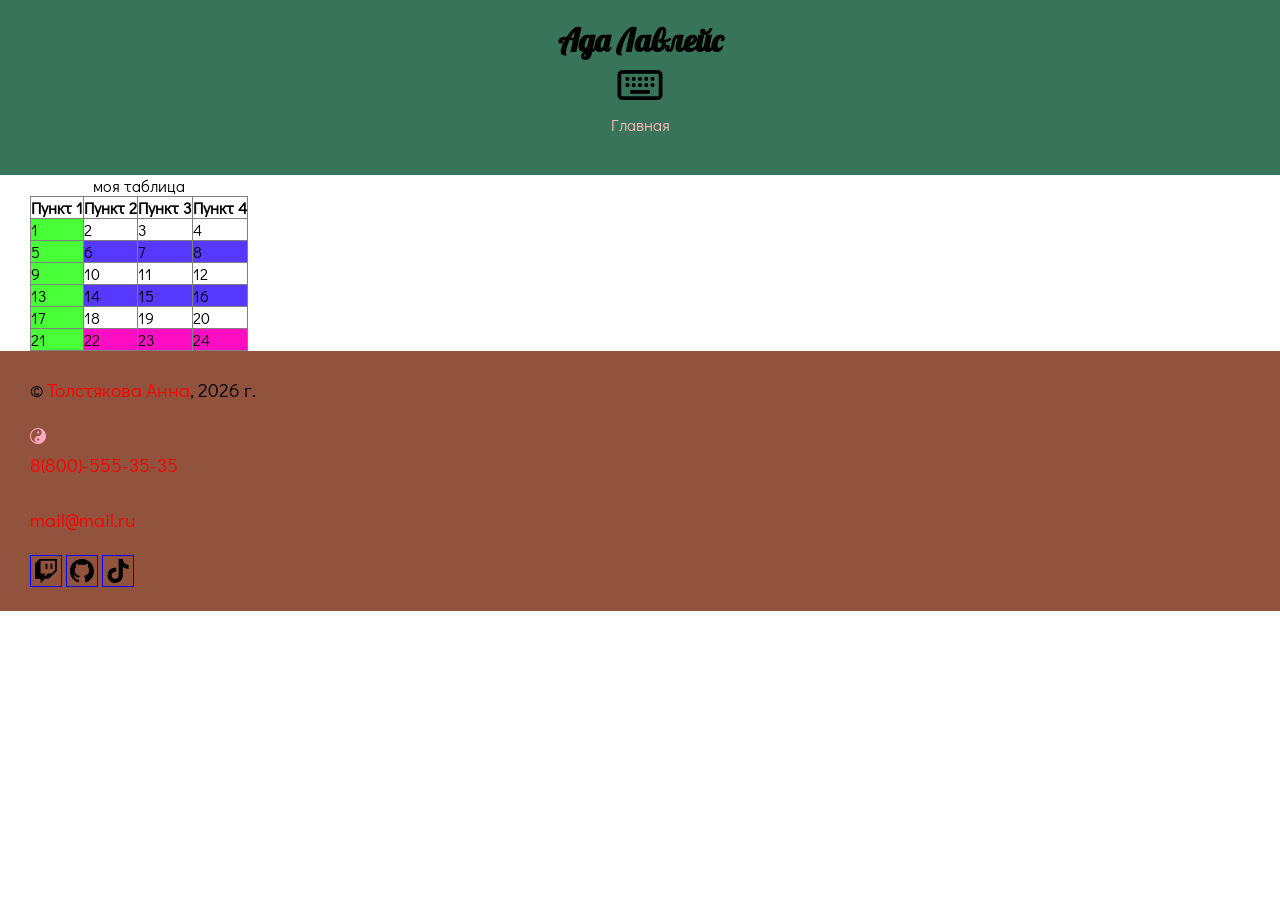
<file: article5.html>
<!DOCTYPE html>
<html lang="ru">
  <head>
    <meta charset="UTF-8" />
    <meta name="viewport" content="width=device-width, initial-scale=1.0" />
    <meta name="keywords" content="Таблица">
    <meta name="description" content="Таблица">
    <link rel="icon" type="image/ico" sizes="32x32" href="img/bee.ico">
    <meta property="og:title" content="Главная страничка">
<meta property="og:site_name" content="Ада Лавлейс">
<meta property="og:url" content="https://fyragar.github.io/project1/">
<meta property="og:description" content="Таблица">
<meta property="og:image" content="https://fyragar.github.io/project1/img/Ada_Lovelace_portrait.jpg">

    <!-- Chrome, Firefox OS and Opera -->
<meta name="theme-color" content="29ff70" />

<!-- Windows Phone -->
<meta name="msapplication-navbutton-color" content="29ff70" />

<!-- iOS Safari -->
<meta name="apple-mobile-web-app-capable" content="yes" />
<meta name="apple-mobile-web-app-status-bar-style" content="black-transcluent" />

<!-- Яндекс.Браузер -->
<meta name="viewport" content="ya-title=#29ff70,ya-dock=fade" />

    <title>Ада Лавлейс</title>
    <link rel="stylesheet" href="https://cdn.jsdelivr.net/npm/bootstrap-icons@1.13.1/font/bootstrap-icons.min.css">
    <link rel="preconnect" href="https://fonts.googleapis.com">
<link rel="preconnect" href="https://fonts.gstatic.com" crossorigin>
<link href="https://fonts.googleapis.com/css2?family=Didact+Gothic&display=swap" rel="stylesheet">

    <link rel="preconnect" href="https://fonts.googleapis.com">
<link rel="preconnect" href="https://fonts.gstatic.com" crossorigin>
<link href="https://fonts.googleapis.com/css2?family=Lobster&display=swap" rel="stylesheet">

    <link rel="stylesheet" href="css/style.css" />
  </head>
  <body>
    <header>
      <h1>Ада Лавлейс</h1>
      <img width="50px" src="img/keyboard-regular-full.svg" alt="логотипклавиатура" />
      <nav>
        <ul>
            <li>
                <a href="index.html">Главная</a>
            </li>
        </ul>
      </nav>
    </header>
    <main>
        <table border=1>
          <caption>моя таблица</caption>
            <thead>
                <tr><th>Пункт 1</th><th>Пункт 2</th> <th>Пункт 3</th> <th>Пункт 4</th></tr>
            </thead>
            <tbody>
                <tr><td>1</td> <td>2</td> <td>3</td> <td>4</td> </tr>
                <tr><td>5</td> <td>6</td> <td>7</td> <td>8</td> </tr>
                <tr><td>9</td> <td>10</td> <td>11</td> <td>12</td> </tr>
                <tr><td>13</td> <td>14</td> <td>15</td> <td>16</td> </tr>
                <tr><td>17</td> <td>18</td> <td>19</td> <td>20</td> </tr>
                <tr><td>21</td> <td>22</td> <td>23</td> <td>24</td> </tr>
            </tbody>
</table>

    </main>
    <footer>
      <kk>
      <p>&copy; <a target="_blank" href="https://vk.company/ru/">Толстякова Анна</a>, 2026 г.</p></kk>
      <i class="bi bi-yin-yang"></i>
      <kk><p><a href="tel:88005553535" >8(800)-555-35-35</a></p>
      <p><a href="mailto:mail@mail.ru" >mail@mail.ru</a></p>
      <a target="_blank" href="https://www.twitch.tv/"><img width="30px" src="img/twitch-brands-solid-full.svg" alt="twitch" class="border"> </a>
      <a target="_blank" href="https://github.com/"><img width="30px" src="img/github-brands-solid-full.svg" alt="github" class="border"></a>
      <a target="_blank" href="https://www.tiktok.com/ru-RU/"><img width="30px" src="img/tiktok-brands-solid-full.svg" alt="tiktok" class="border"></a></kk>
    </footer>
  </body>
</html>
</file>
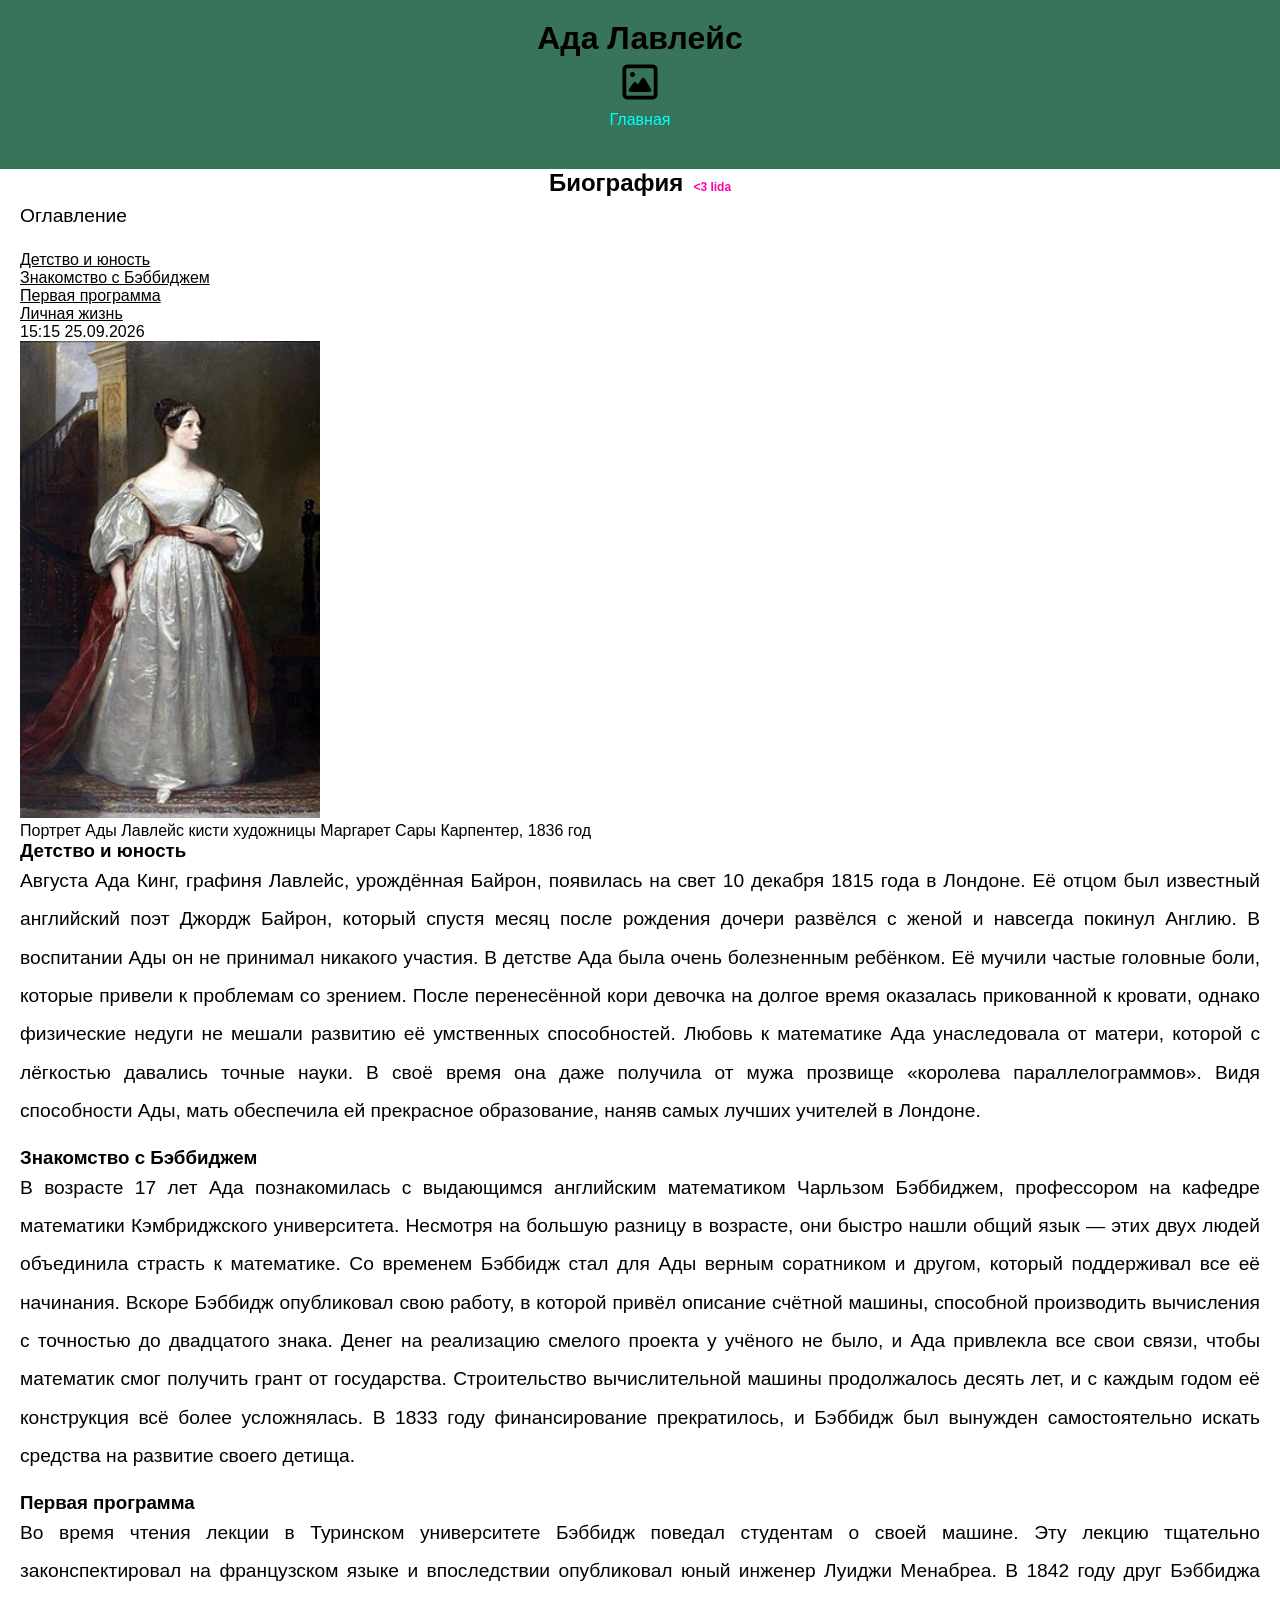
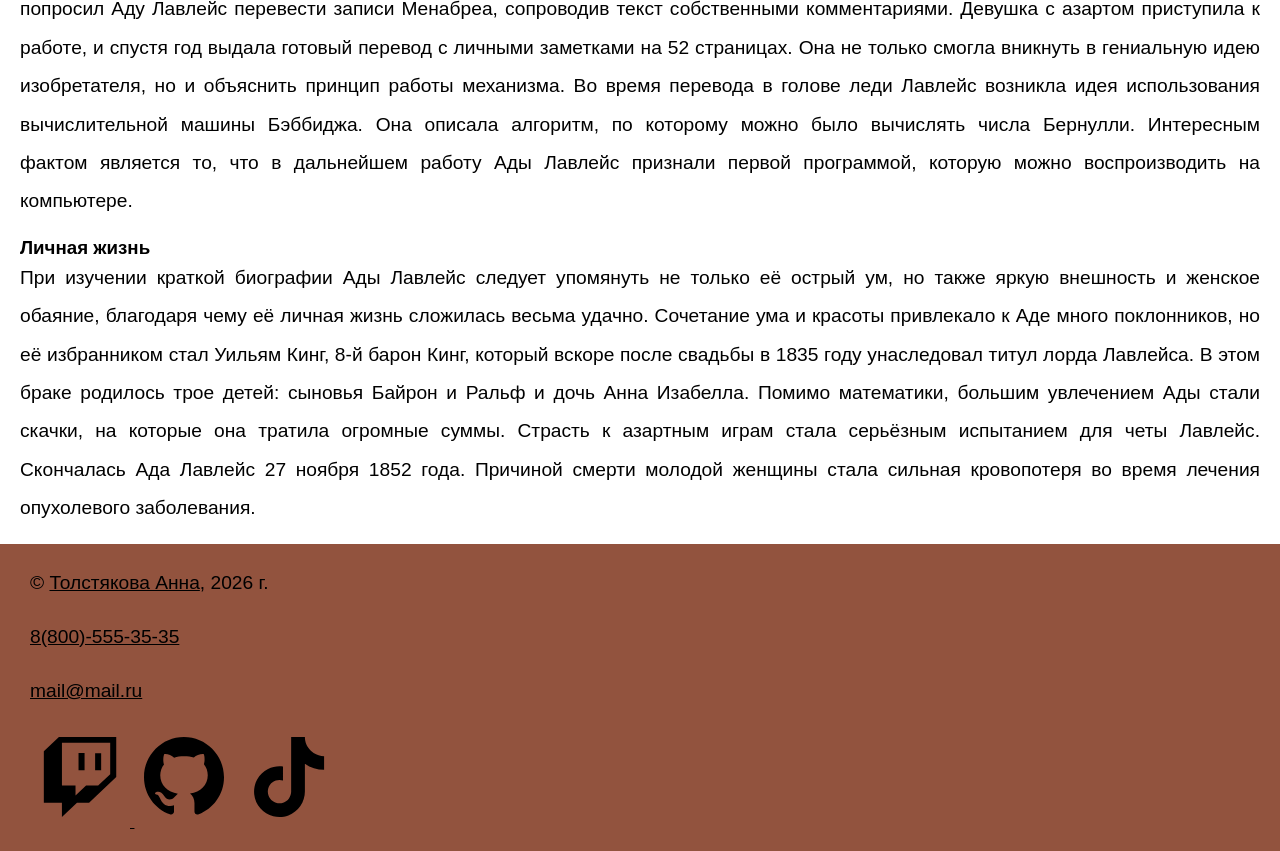
<file: project3/article1.html>
<!DOCTYPE html>
<html lang="ru">
  <head>
    <meta charset="UTF-8" />
    <meta name="viewport" content="width=device-width, initial-scale=1.0" />
    <title>Ада Лавлейс</title>
    <link rel="stylesheet" href="https://cdn.jsdelivr.net/npm/bootstrap-icons@1.13.1/font/bootstrap-icons.min.css">
    <link rel="preconnect" href="https://fonts.googleapis.com">
<link rel="preconnect" href="https://fonts.gstatic.com" crossorigin>
<link href="https://fonts.googleapis.com/css2?family=Pixelify+Sans:wght@400..700&family=Press+Start+2P&display=swap" rel="stylesheet">

    <link rel="stylesheet" href="css/style.css" />
  </head>
  <body>
    <header>
      <h1>Ада Лавлейс</h1>
      <img width="50px" src="img/био.svg" alt="логотип" />
      <nav>
        <ul>
            <li>
                <a href="index.html">Главная</a>
            </li>
        </ul>
      </nav>
    </header>
    <main>
      <section class="content">
        <h2>Биография</h2>
        <p>Оглавление</p>
        
        <a href="#child">Детство и юность</a><br>
        <a href="#znk">Знакомство  с Бэббиджем</a><br>
        <a href="#first">Первая программа</a><br>
        <a href="#lichn">Личная жизнь</a><br>
        <time datetime="2026-09-25T15:15"> 15:15 25.09.2026</time>
        <figure>
        <img width="300px" src= "img/Ада01.jpg" alt="Портрет Ады Лавлейс кисти художницы Маргарет Сары Карпентер, 1836 год">
        <figcaption>Портрет Ады Лавлейс кисти художницы Маргарет Сары Карпентер, 1836 год</figcaption>
        </figure>
        <h3 id="child">Детство и юность</h3>
        <p>
Августа Ада Кинг, графиня Лавлейс, урождённая Байрон, появилась на свет 10 декабря 1815 года в Лондоне. Её отцом был известный английский поэт Джордж Байрон, который спустя месяц после рождения дочери развёлся с женой и навсегда покинул Англию. В воспитании Ады он не принимал никакого участия.
В детстве Ада была очень болезненным ребёнком. Её мучили частые головные боли, которые привели к проблемам со зрением. После перенесённой кори девочка на долгое время оказалась прикованной к кровати, однако физические недуги не мешали развитию её умственных способностей.
Любовь к математике Ада унаследовала от матери, которой с лёгкостью давались точные науки. В своё время она даже получила от мужа прозвище «королева параллелограммов». Видя способности Ады, мать обеспечила ей прекрасное образование, наняв самых лучших учителей в Лондоне.</p>
        <h3 id="znk" >Знакомство с Бэббиджем</h3>
        <p>
В возрасте 17 лет Ада познакомилась с выдающимся английским математиком Чарльзом Бэббиджем, профессором на кафедре математики Кэмбриджского университета. Несмотря на большую разницу в возрасте, они быстро нашли общий язык — этих двух людей объединила страсть к математике. Со временем Бэббидж стал для Ады верным соратником и другом, который поддерживал все её начинания.
Вскоре Бэббидж опубликовал свою работу, в которой привёл описание счётной машины, способной производить вычисления с точностью до двадцатого знака. Денег на реализацию смелого проекта у учёного не было, и Ада привлекла все свои связи, чтобы математик смог получить грант от государства.
Строительство вычислительной машины продолжалось десять лет, и с каждым годом её конструкция всё более усложнялась. В 1833 году финансирование прекратилось, и Бэббидж был вынужден самостоятельно искать средства на развитие своего детища.
        </p>
        <h3 id="first">Первая программа</h3>
        <p>Во время чтения лекции в Туринском университете Бэббидж поведал студентам о своей машине. Эту лекцию тщательно законспектировал на французском языке и впоследствии опубликовал юный инженер Луиджи Менабреа.
В 1842 году друг Бэббиджа попросил Аду Лавлейс перевести записи Менабреа, сопроводив текст собственными комментариями. Девушка с азартом приступила к работе, и спустя год выдала готовый перевод с личными заметками на 52 страницах. Она не только смогла вникнуть в гениальную идею изобретателя, но и объяснить принцип работы механизма.
Во время перевода в голове леди Лавлейс возникла идея использования вычислительной машины Бэббиджа. Она описала алгоритм, по которому можно было вычислять числа Бернулли. Интересным фактом является то, что в дальнейшем работу Ады Лавлейс признали первой программой, которую можно воспроизводить на компьютере.
        </p>
        <h3 id="lichn">Личная жизнь</h3>
        <p>
          При изучении краткой биографии Ады Лавлейс следует упомянуть не только её острый ум, но также яркую внешность и женское обаяние, благодаря чему её личная жизнь сложилась весьма удачно.
Сочетание ума и красоты привлекало к Аде много поклонников, но её избранником стал Уильям Кинг, 8-й барон Кинг, который вскоре после свадьбы в 1835 году унаследовал титул лорда Лавлейса. В этом браке родилось трое детей: сыновья Байрон и Ральф и дочь Анна Изабелла.
Помимо математики, большим увлечением Ады стали скачки, на которые она тратила огромные суммы. Страсть к азартным играм стала серьёзным испытанием для четы Лавлейс.
Скончалась Ада Лавлейс 27 ноября 1852 года. Причиной смерти молодой женщины стала сильная кровопотеря во время лечения опухолевого заболевания.
        </p>
      </section>
    </main>
    <footer>
      <p>&copy; <a target="_blank" href="https://vk.company/ru/">Толстякова Анна</a>, 2026 г.</p>
      <p><a href="tel:88005553535" >8(800)-555-35-35</a></p>
      <p><a href="mailto:mail@mail.ru" >mail@mail.ru</a></p>
      <a target="_blank" href="https://www.twitch.tv/"><img width="100px" src="img/twitch-brands-solid-full.svg" alt="twitch"> </a>
      <a target="_blank" href="https://github.com/"><img width="100px" src="img/github-brands-solid-full.svg" alt="github"></a>
      <a target="_blank" href="https://www.tiktok.com/ru-RU/"><img width="100px" src="img/tiktok-brands-solid-full.svg" alt="tiktok"></a>
    </footer>
  </body>
</html>
</file>
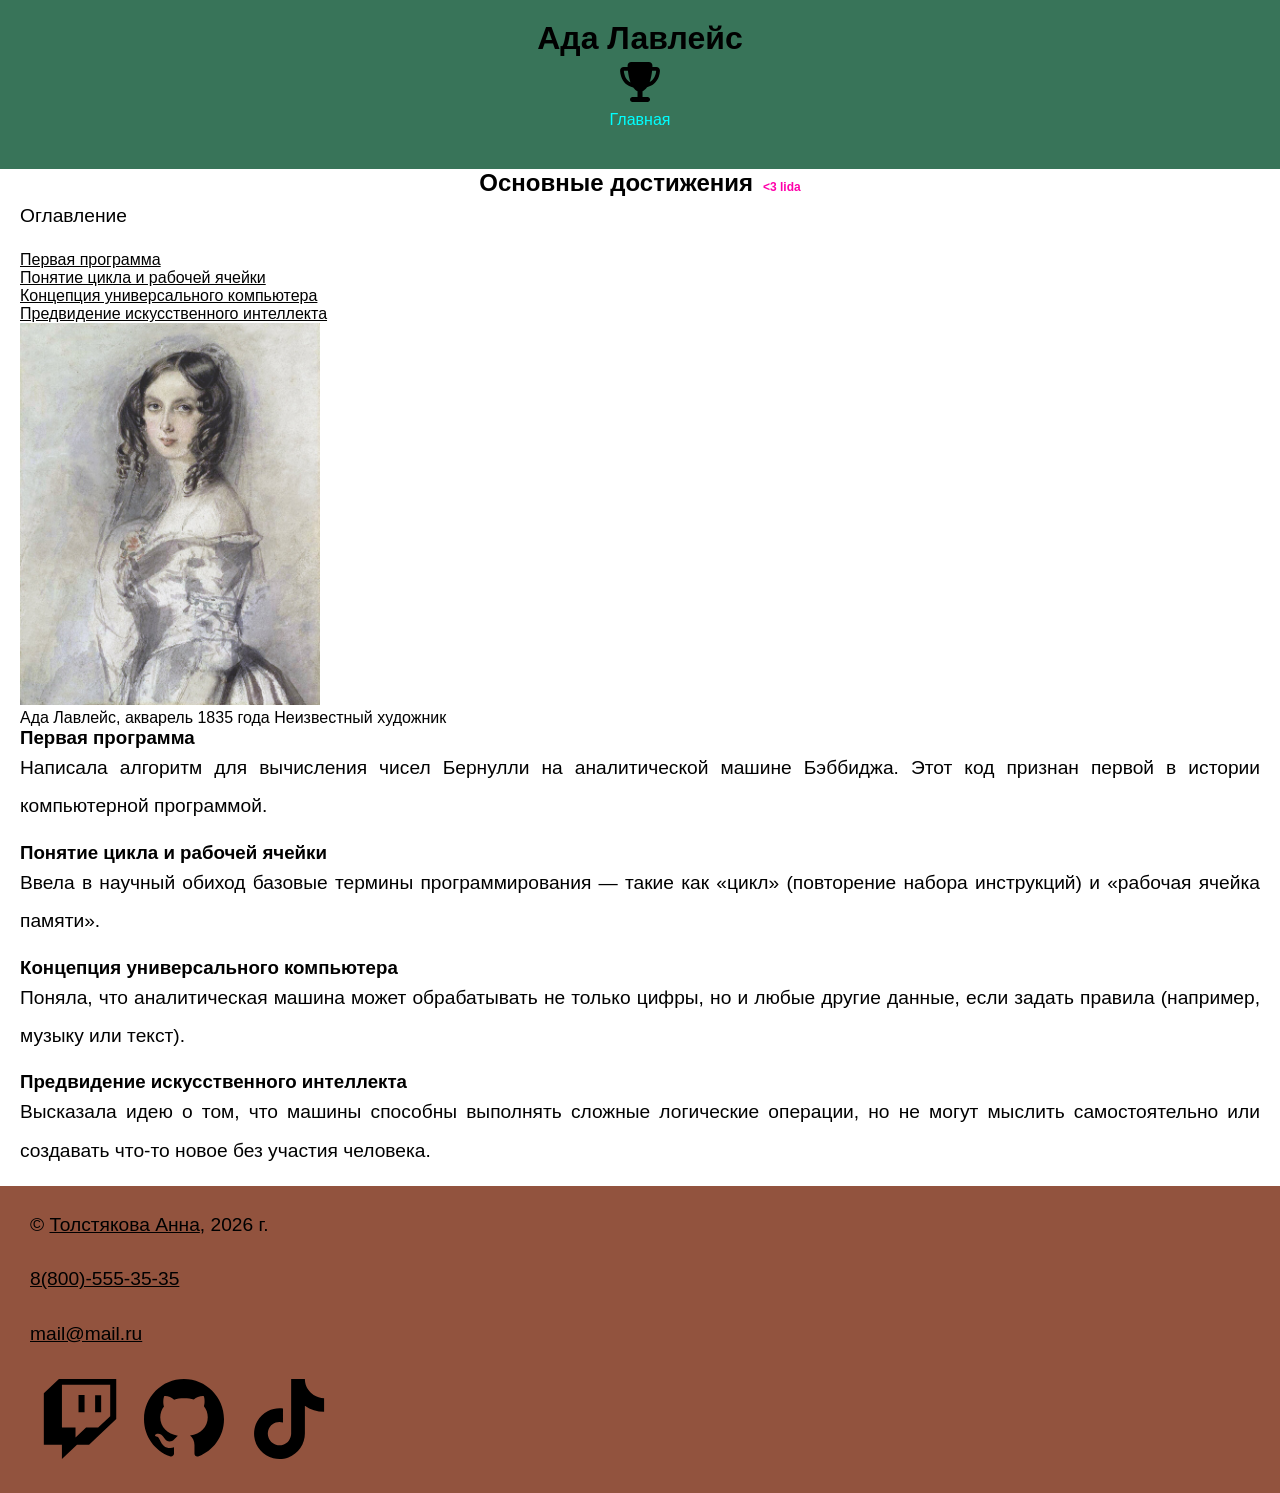
<file: project3/article2.html>
<!DOCTYPE html>
<html lang="ru">
  <head>
    <meta charset="UTF-8" />
    <meta name="viewport" content="width=device-width, initial-scale=1.0" />
    <title>Основные достижения</title>
    <link rel="stylesheet" href="https://cdn.jsdelivr.net/npm/bootstrap-icons@1.13.1/font/bootstrap-icons.min.css">
    <link rel="preconnect" href="https://fonts.googleapis.com">
<link rel="preconnect" href="https://fonts.gstatic.com" crossorigin>
<link href="https://fonts.googleapis.com/css2?family=Pixelify+Sans:wght@400..700&family=Press+Start+2P&display=swap" rel="stylesheet">

    <link rel="stylesheet" href="css/style.css" />
  </head>
  <body>
    <header>
      <h1>Ада Лавлейс</h1>
      <img width="50px" src="img/dostigenie.svg" alt="логотип" />
      <nav>
        <ul>
            <li>
                <a href="index.html">Главная</a>
            </li>
        </ul>
      </nav>
    </header>
    <main>
      <section class="content">
        <h2>Основные достижения</h2>
        <p>Оглавление</p>
        <a href="#firstpr">Первая программа</a><br>
        <a href="#pon">Понятие цикла и рабочей ячейки</a><br>
        <a href="#konc">Концепция универсального компьютера</a><br>
        <a href="#predv">Предвидение искусственного интеллекта</a><br>

        <figure>
        <img width="300px" src= "img/Ада02.jpg" alt="Ада Лавлейс, акварель 1835 года
        Неизвестный художник">
        <figcaption>Ада Лавлейс, акварель 1835 года
        Неизвестный художник</figcaption>
        </figure>
        <h3 id="firstpr">Первая программа</h3>
        <p>Написала алгоритм для вычисления чисел Бернулли на аналитической машине Бэббиджа. Этот код признан первой в истории компьютерной программой.</p>
        <h3 id="pon">Понятие цикла и рабочей ячейки</h3>
        <p> Ввела в научный обиход базовые термины программирования — такие как «цикл» (повторение набора инструкций) и «рабочая ячейка памяти».</p>
        <h3 id="konc">Концепция универсального компьютера</h3>
        <p>Поняла, что аналитическая машина может обрабатывать не только цифры, но и любые другие данные, если задать правила (например, музыку или текст).</p>
        <h3 id="predv">Предвидение искусственного интеллекта</h3>
        <p>Высказала идею о том, что машины способны выполнять сложные логические операции, но не могут мыслить самостоятельно или создавать что-то новое без участия человека.</p>
      </section>
    </main>
    <footer>
      <p>&copy;  <a target="_blank" href="https://vk.company/ru/">Толстякова Анна</a>, 2026 г.</p>
      <p><a href="tel:88005553535" >8(800)-555-35-35</a></p>
      <p><a href="mailto:mail@mail.ru" >mail@mail.ru</a></p>
      <a target="_blank" href="https://www.twitch.tv/"><img width="100px" src="img/twitch-brands-solid-full.svg" alt="twitch"></a>
      <a target="_blank" href="https://github.com/"><img width="100px" src="img/github-brands-solid-full.svg" alt="github"></a>
      <a target="_blank" href="https://www.tiktok.com/ru-RU/"><img width="100px" src="img/tiktok-brands-solid-full.svg" alt="tiktok"></a>
    </footer>
  </body>
</html>
</file>
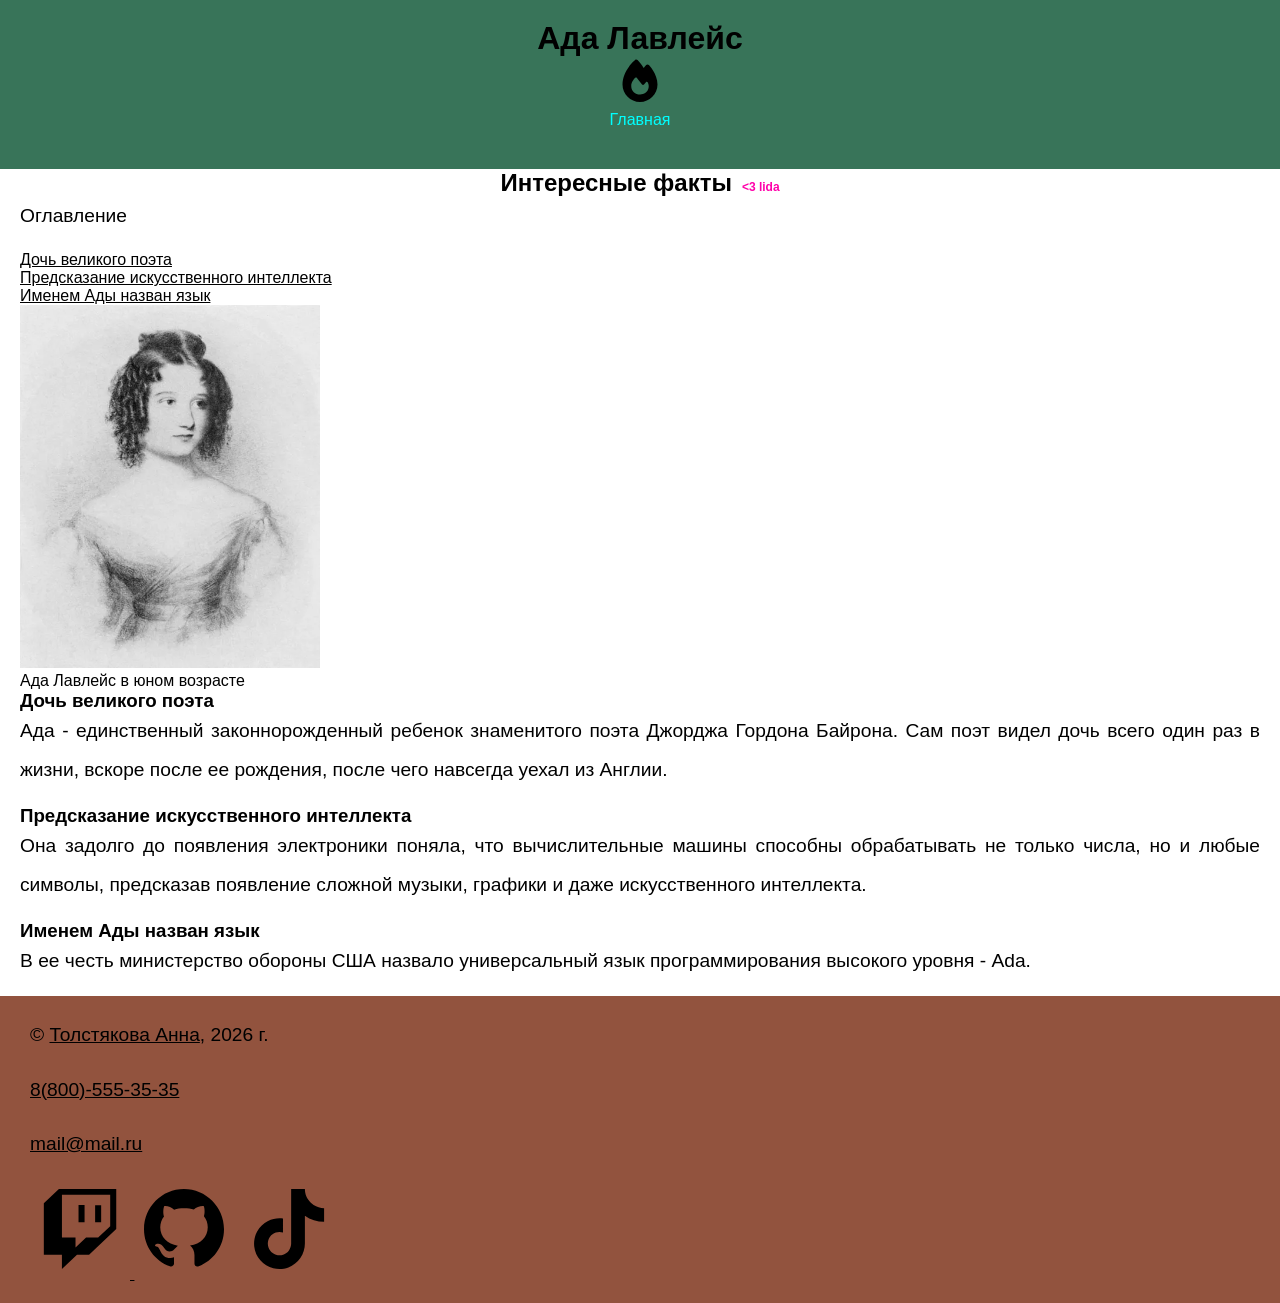
<file: project3/article3.html>
<!DOCTYPE html>
<html lang="ru">
  <head>
    <meta charset="UTF-8" />
    <meta name="viewport" content="width=device-width, initial-scale=1.0" />
    <title>Интересные факты</title>
    <link rel="stylesheet" href="https://cdn.jsdelivr.net/npm/bootstrap-icons@1.13.1/font/bootstrap-icons.min.css">
    <link rel="preconnect" href="https://fonts.googleapis.com">
<link rel="preconnect" href="https://fonts.gstatic.com" crossorigin>
<link href="https://fonts.googleapis.com/css2?family=Pixelify+Sans:wght@400..700&family=Press+Start+2P&display=swap" rel="stylesheet">

    <link rel="stylesheet" href="css/style.css" />
  </head>
  <body>
    <header>
      <h1>Ада Лавлейс</h1>
      <img width="50px" src="img/fire-solid-full.svg" alt="логотип" />
      <nav>
        <ul>
            <li>
                <a href="index.html">Главная</a>
            </li>
        </ul>
      </nav>
    </header>
    <main>
      <section class="content">
        <h2>Интересные факты</h2>
        <p>Оглавление</p>
        <a href="#daughter">Дочь великого поэта</a><br>
        <a href="#predsk">Предсказание искусственного интеллекта</a><br>
        <a href="#nameAda">Именем Ады назван язык</a>

        <figure>
        <img width="300px" src= "img/Ада03.webp" alt="Ада Лавлейс в юном возрасте">
        <figcaption>Ада Лавлейс в юном возрасте</figcaption>
        </figure>
       <h3 id="daughter">Дочь великого поэта</h3>
       <p> Ада - единственный законнорожденный ребенок знаменитого поэта Джорджа Гордона Байрона. Сам поэт видел дочь всего один раз в жизни, вскоре после ее рождения, после чего навсегда уехал из Англии.</p>
       <h3 id="predsk">Предсказание искусственного интеллекта</h3>
       <p>Она задолго до появления электроники поняла, что вычислительные машины способны обрабатывать не только числа, но и любые символы, предсказав появление сложной музыки, графики и даже искусственного интеллекта.</p>
       <h3 id="nameAda">Именем Ады назван язык</h3>
       <p>В ее честь министерство обороны США назвало универсальный язык программирования высокого уровня - Ada.</p>
      </section>
    </main>
    <footer>
      <p>&copy; <a target="_blank" href="https://vk.company/ru/">Толстякова Анна</a>, 2026 г.</p>
      <p><a href="tel:88005553535" >8(800)-555-35-35</a></p>
      <p><a href="mailto:mail@mail.ru" >mail@mail.ru</a></p>
      <a target="_blank" href="https://www.twitch.tv/"><img width="100px" src="img/twitch-brands-solid-full.svg" alt="twitch"> </a>
      <a target="_blank" href="https://github.com/"><img width="100px" src="img/github-brands-solid-full.svg" alt="github"></a>
      <a target="_blank" href="https://www.tiktok.com/ru-RU/"><img width="100px" src="img/tiktok-brands-solid-full.svg" alt="tiktok"></a>
    </footer>
  </body>
</html>
</file>
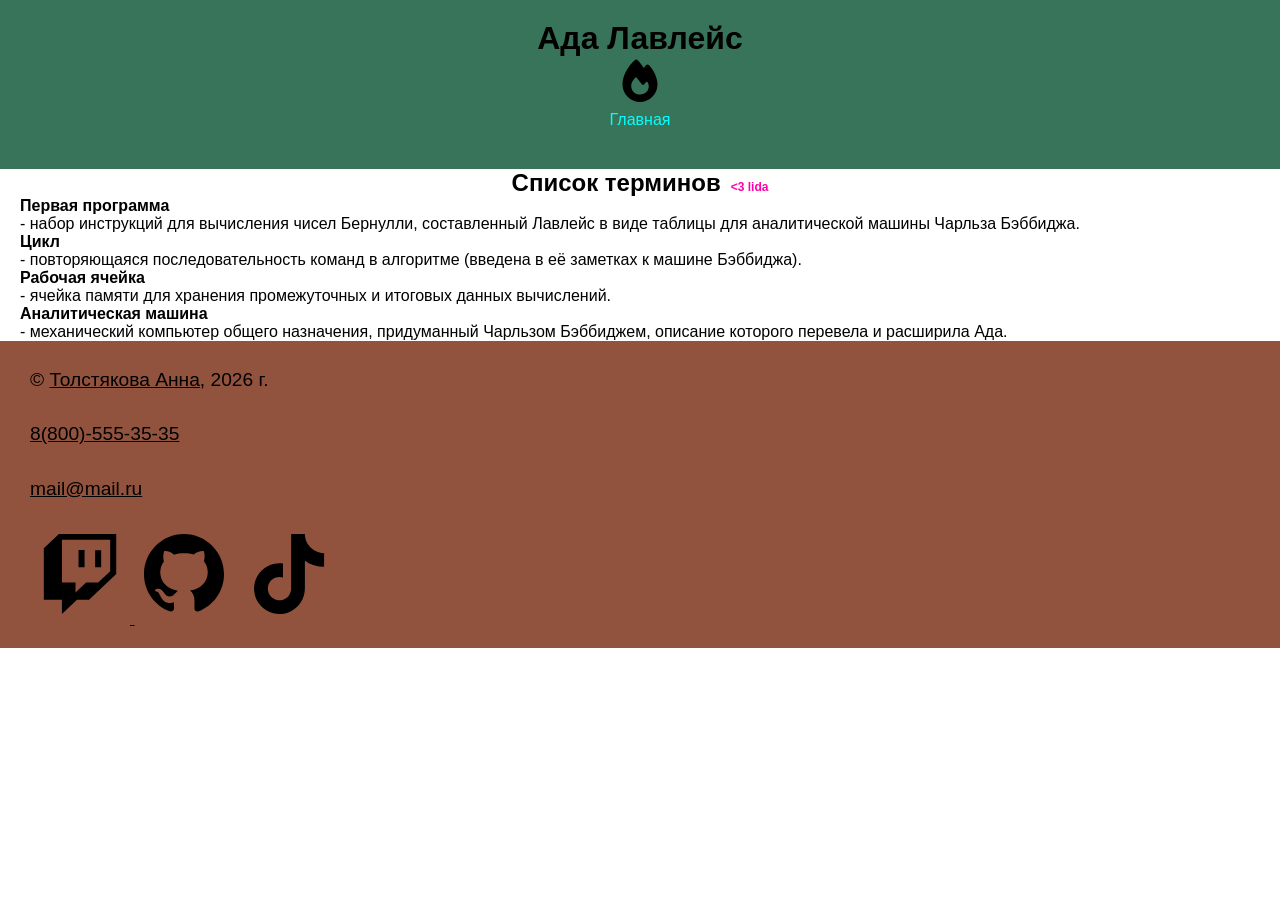
<file: project3/article4.html>
<!DOCTYPE html>
<html lang="ru">
  <head>
    <meta charset="UTF-8" />
    <meta name="viewport" content="width=device-width, initial-scale=1.0" />
    <title>Список терминов</title>
    <link rel="stylesheet" href="https://cdn.jsdelivr.net/npm/bootstrap-icons@1.13.1/font/bootstrap-icons.min.css">
    <link rel="preconnect" href="https://fonts.googleapis.com">
<link rel="preconnect" href="https://fonts.gstatic.com" crossorigin>
<link href="https://fonts.googleapis.com/css2?family=Pixelify+Sans:wght@400..700&family=Press+Start+2P&display=swap" rel="stylesheet">

    <link rel="stylesheet" href="css/style.css" />
  </head>
  <body>
    <header>
      <h1>Ада Лавлейс</h1>
      <img width="50px" src="img/fire-solid-full.svg" alt="логотип" />
      <nav>
        <ul>
            <li>
                <a href="index.html">Главная</a>
            </li>
        </ul>
      </nav>
    </header>
    <main>
      <section class="content">
        <h2>Список терминов</h2>
        <dl>
            <dt><strong>Первая программа</strong></dt><dd>- набор инструкций для вычисления чисел Бернулли, составленный Лавлейс в виде таблицы для аналитической машины Чарльза Бэббиджа.</dd>
            <dt><strong>Цикл</strong></dt><dd>- повторяющаяся последовательность команд в алгоритме (введена в её заметках к машине Бэббиджа).</dd>
            <dt><strong>Рабочая ячейка</strong></dt><dd>- ячейка памяти для хранения промежуточных и итоговых данных вычислений.</dd>
            <dt><strong>Аналитическая машина</strong></dt><dd>- механический компьютер общего назначения, придуманный Чарльзом Бэббиджем, описание которого перевела и расширила Ада.</dd>
        </dl>
      </section>
    </main>
    <footer>
      <p>&copy; <a target="_blank" href="https://vk.company/ru/">Толстякова Анна</a>, 2026 г.</p>
      <p><a href="tel:88005553535" >8(800)-555-35-35</a></p>
      <p><a href="mailto:mail@mail.ru" >mail@mail.ru</a></p>
      <a target="_blank" href="https://www.twitch.tv/"><img width="100px" src="img/twitch-brands-solid-full.svg" alt="twitch"> </a>
      <a target="_blank" href="https://github.com/"><img width="100px" src="img/github-brands-solid-full.svg" alt="github"></a>
      <a target="_blank" href="https://www.tiktok.com/ru-RU/"><img width="100px" src="img/tiktok-brands-solid-full.svg" alt="tiktok"></a>
    </footer>
  </body>
</html>
</file>
<file: css/style.css>
* {
    margin: 0;
    padding: 0;
}

h1{
    font-size: 2em;
    font-family: "Lobster", sans-serif;
}

h2,h3{
    font-size: 1.5em;
    font-family: "Lobster", sans-serif;
}

body {
    font-size: 1em;
    font-family: "Didact Gothic", sans-serif;
}

header {
    background-color: rgb(56, 116, 89);
    text-align: center;
    padding-top: 20px;
    padding-bottom: 40px;
}

footer {
    background-color: rgb(146, 83, 62);
    padding: 20px 30px;
}

#about {
    background-color: rgb(247, 234, 224);
    padding: 20px;
    text-align: center;
}

#articles {
    background-color: rgb(249, 210, 186);
    padding: 20px;
}



p {
    text-align: justify;
    font-size: 1.2rem;
    line-height: 2.4rem;
    margin-bottom: 1rem;
}

#about p:first-line {
    letter-spacing: 5px; 
} 

p:lang(en){
    font-size: 30px;
}

h2 {
    text-align: center;
    font-size: 1.5rem;
}

ol {
    padding-left: 2rem;
}

nav ul {
    list-style: none;
    display: flex;
    gap: 30px;
    justify-content: center;
}

a{
    color: black;
}

section{
    padding-left: 20px;
    padding-right: 20px;
}
nav a:visited{
    color:rgb(255, 251, 0);
}
nav a:hover{
    color:rgb(255, 0, 98);
    text-decoration: underline;
}
nav a:focus{
    color:rgb(16, 255, 203);
    transform: scale(1.2);
}
nav a:active{
    color:rgb(255, 255, 255);
}
nav a{
    color:rgb(255, 185, 185);
    text-decoration: none;
    display: inline-block;
    transition: 0.5s;
}

ol a:visited{
    color:rgb(83, 1, 1);
}
ol a:hover{
    color:rgb(255, 113, 113);
    text-decoration: underline;
}
ol a:focus{
    color:rgb(255, 255, 255);
    transform: scale(1.2);
}
ol a:active{
    color:rgb(255, 255, 255);
}
ol a{
    color:rgb(255, 0, 0);
    text-decoration: none;
    display: inline-block;
    transition: 0.5s;
}

kk a:visited{
    color:rgb(83, 1, 1);
}
kk a:hover{
    color:rgb(255, 113, 113);
    text-decoration: underline;
}
kk a:focus{
    color:rgb(255, 255, 255);
    transform: scale(1.2);
}
kk a:active{
    color:rgb(255, 255, 255);
}
kk a{
    color:rgb(255, 0, 0);
    text-decoration: none;
    display: inline-block;
    transition: 0.5s;
}
#articles li:nth-child(odd){
    background-color: rgb(255, 255, 255);
}


/*h2::after{
    content: "<3 lida";
    font-size: 12px;
    margin-left: 10px;
    color: rgb(255, 0, 170);
}*/

.bi-yin-yang{
    color: rgb(255, 167, 193);
}

#articles a::after{
    content: "\F82E";
    font-family: "bootstrap-icons";
    color: red;
    text-decoration: none;
    
}

li:nth-child(5)::after{
    background-color: rgb(255, 0, 0);
    border: rgb(0, 0, 0) 1px solid;
    border-radius: 5px;
    content: "Важно!";
    font-size: 25px;
    margin-left: 10px;
    color: rgb(255, 255, 255);
}

/*------------Верстка формы---------------*/
.form_item{
    width: 180px;
    margin: 20px auto;
    background-color: rgb(50, 13, 82);
    border-radius: 10px;
    padding: 25px;
}

label{
    color: white;
}
/*
input{
    background-color: rgb(253, 220, 240);
    border: rgb(0, 0, 0) 1px solid;
    border-radius: 5px;
    padding: 5px;
    color: rgb(42, 15, 82);
}*/
#contact-form input[type="text"], select{
    height: 25px;
    width: 160px;
    margin-bottom: 10px;
    border: white solid 1px;
    background-color: #eddfff;
}
textarea{
    background-color: #eddfff;
}

#contact-form input[type="submit"]{
    background-color: rgb(151, 120, 187);
    color: rgb(52, 15, 74);
    padding: 10px;
}
#contact-form input[type="submit"]:hover{
    background-color: rgb(207, 181, 225);
    cursor: pointer;
}
input[type=checkbox],
input[type=radio]{
    accent-color: rgb(255, 0, 0);
}

select{
    width: 150px;
}

.blue{
    color:blue;
}

.border
{
    border: blue solid 1px;
}
/*--------------Таблица---------------*/
table{
    border-collapse: collapse;
    margin-left: 30px;
}

tr:nth-child(even){
    background-color: rgb(86, 56, 255);
}
td:first-child{
    background-color: rgb(73, 255, 56);
}
tr:last-child{
    background-color: rgb(255, 13, 195);
}
th{
    background-color: rgb(255, 255, 255);
}



figure + h3{
    padding-top: 50px;
}
</file>
<file: project3/css/style.css>
* {
    margin: 0;
    padding: 0;
}

html {
    font-size: 1em;
    font-family: "Didact Gothic", sans-serif;
}

header {
    background-color: rgb(56, 116, 89);
    text-align: center;
    padding-top: 20px;
    padding-bottom: 40px;
}

footer {
    background-color: rgb(146, 83, 62);
    padding: 20px 30px;
}

#about {
    background-color: rgb(247, 234, 224);
    padding: 20px;
    text-align: center;
}

#articles {
    background-color: rgb(249, 210, 186);
    padding: 20px;
}

p {
    text-align: justify;
    font-size: 1.2rem;
    line-height: 2.4rem;
    margin-bottom: 1rem;
}

h2 {
    text-align: center;
    font-size: 1.5rem;
}

ol {
    padding-left: 2rem;
}

nav ul {
    list-style: none;
    display: flex;
    gap: 30px;
    justify-content: center;
}

a{
    color: black;
}

section{
    padding-left: 20px;
    padding-right: 20px;
}
nav a:visited{
    color:darkblue;
}
nav a:hover{
    color:yellow;
    text-decoration: underline;
}
nav a:focus{
    color:green;
    transform: scale(1.2);
}
nav a:active{
    color:red;
}
nav a{
    color:aqua;
    text-decoration: none;
    display: inline-block;
    transition: 0.5s;
}
#articles li:nth-child(odd){
    background-color: rgb(231, 248, 248);
}

h2::after{
    content: "<3 lida";
    font-size: 12px;
    margin-left: 10px;
    color: rgb(255, 0, 170);
}

.bi-yin-yang{
    color: rgb(255, 167, 193);
}

#articles a::after{
    content: "\F82E";
    font-family: "bootstrap-icons";
    color: red;
    text-decoration: none;
}

/*------------Верстка формы---------------*/
.form-reg{
    width: 180px;
    margin: 20px auto;
    background-color: rgb(255, 0, 157);
    border-radius: 10px;
    padding: 25px;
}

input{
    background-color: rgb(255, 202, 235);
    border: rgb(0, 0, 0) 1px solid;
    border-radius: 5px;
    padding: 5px;
    color: rgb(231, 81, 199);
}

input[type=submit]{
    background-color: rgb(81, 255, 0);
    color: rgb(252, 252, 252);
    padding: 10px;
}
input[type=submit]:hover{
    background-color: black;
    cursor: pointer;
}
input[type=checkbox],
input[type=radio]{
    accent-color: rgb(81, 255, 0);
}

select{
    width: 150px;
}
</file>
